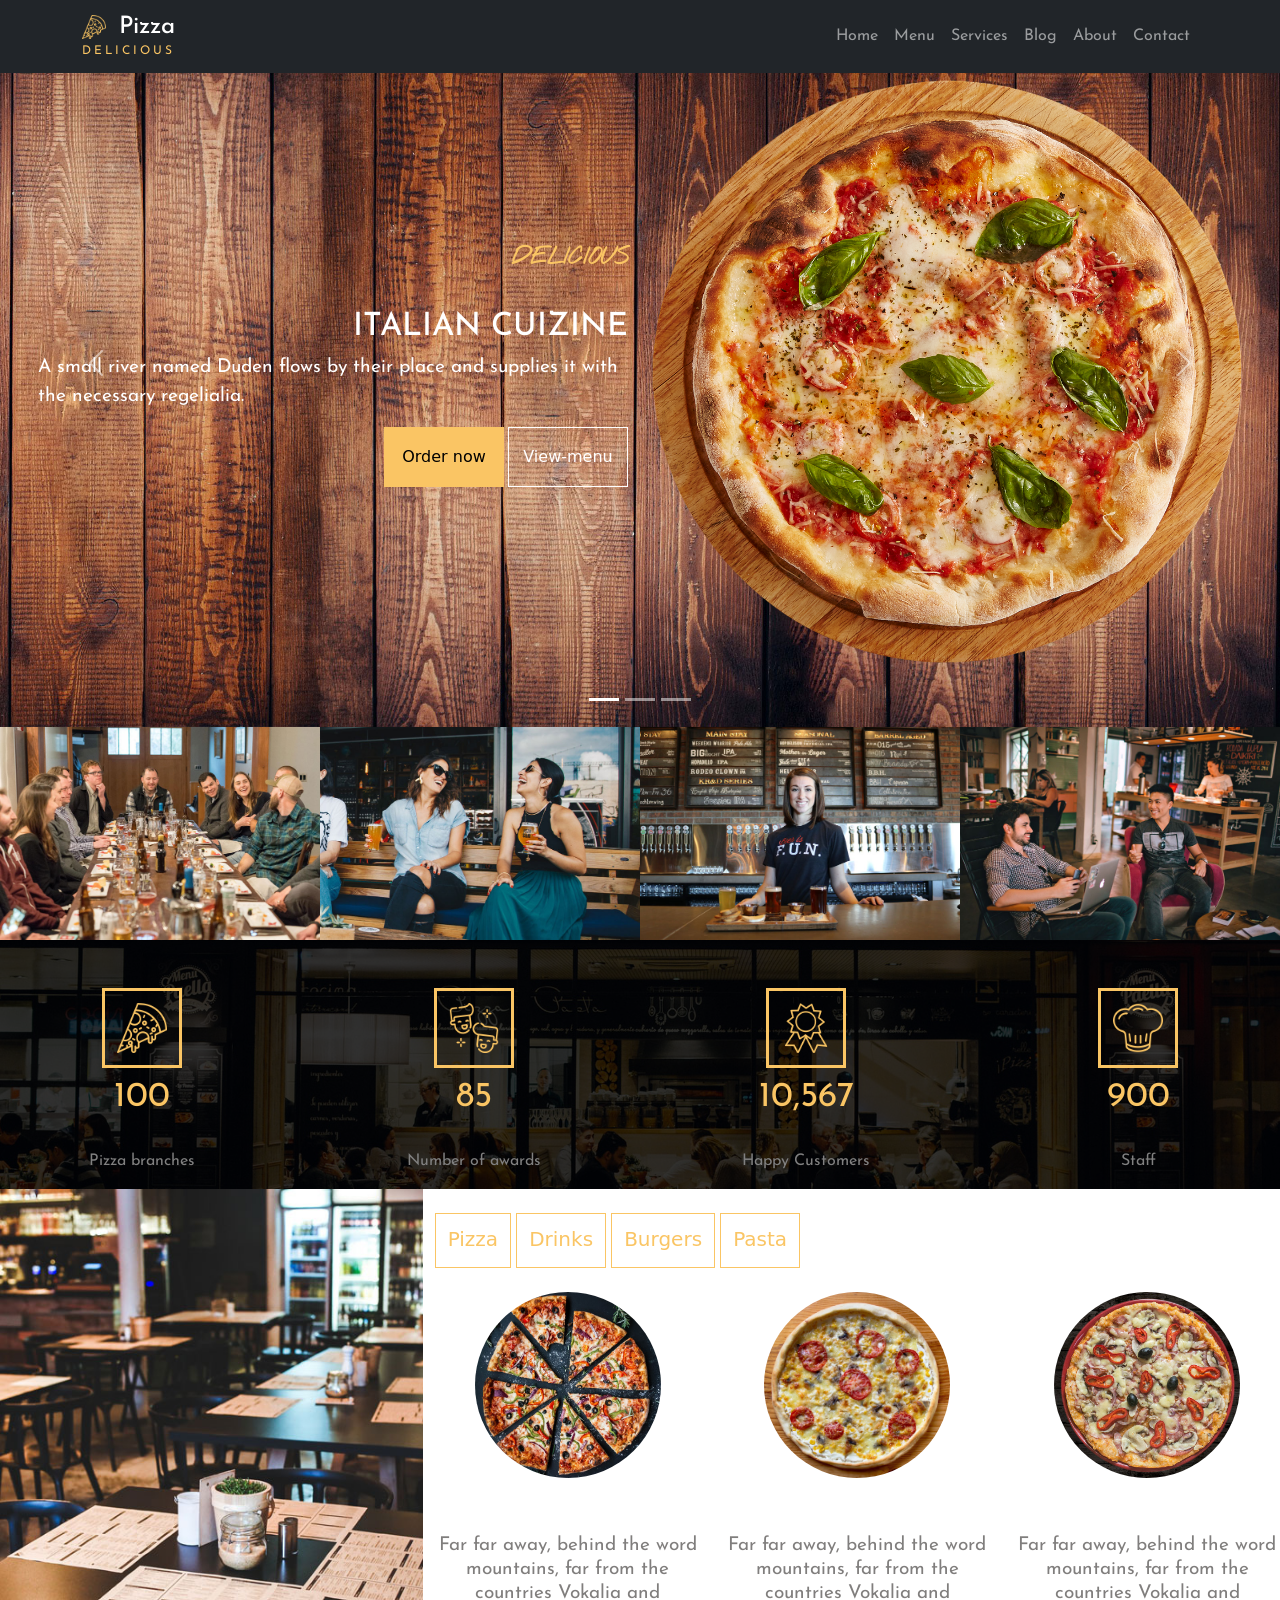
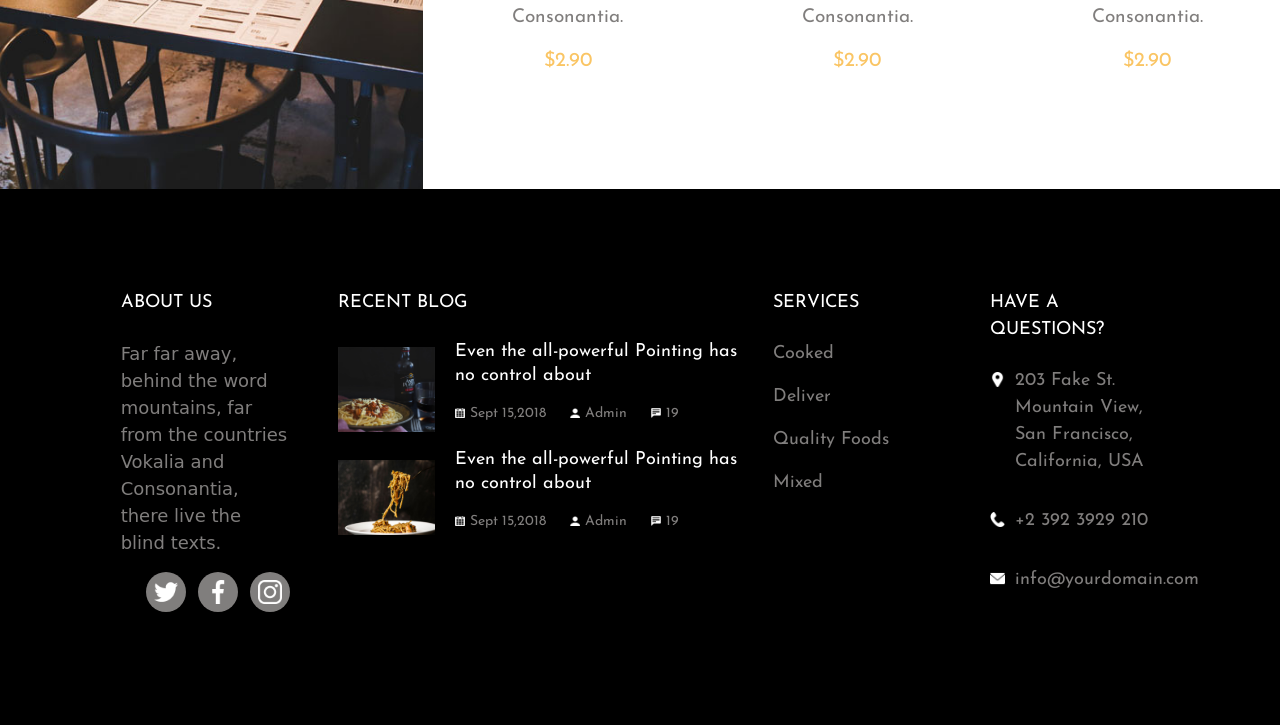
<file: index.html>
<!DOCTYPE html>
<html lang="en">

<head>
  <meta charset="UTF-8">
  <meta http-equiv="X-UA-Compatible" content="IE=edge">
  <meta name="viewport" content="width=device-width, initial-scale=1.0">
  <link href="https://cdn.jsdelivr.net/npm/bootstrap@5.2.2/dist/css/bootstrap.min.css" rel="stylesheet"
    integrity="sha384-Zenh87qX5JnK2Jl0vWa8Ck2rdkQ2Bzep5IDxbcnCeuOxjzrPF/et3URy9Bv1WTRi" crossorigin="anonymous">
  <!-- <link href="https://cdn.jsdelivr.net/npm/bootstrap@5.0.2/dist/css/bootstrap.min.css" rel="stylesheet" integrity="sha384-EVSTQN3/azprG1Anm3QDgpJLIm9Nao0Yz1ztcQTwFspd3yD65VohhpuuCOmLASjC" crossorigin="anonymous"> -->
  <link
    href="https://fonts.googleapis.com/css2?family=Josefin+Sans:wght@400;700&family=Nothing+You+Could+Do&family=Poppins:wght@400;700&display=swap"
    rel="stylesheet">
  <link rel="stylesheet" href="style/main.css">
  <title>Document</title>
</head>

<body>
  <!-- Pizza header -->
  <header>
    <nav class="navbar  fixed-top navbar-expand-lg navbar-dark bg-dark">
      <div class="container">
        <div class="navbar-brand">
          <div class="d-flex justify-content-between align-items-center navbar-container">
            <img width="24px" height="24px" src="./images/pizza1_orange.png" alt="logotype">
            <h2 class="mb-0 brand-title ">Pizza</h2>
          </div>
          <p class="text-uppercase mb-0 brand-subt">delicious</p>
        </div>
        <button class="navbar-toggler" type="button" data-bs-toggle="collapse"                          data-bs-target="#navbarSupportedContent"
        aria-controls="navbarSupportedContent" aria-expanded="false" aria-label="Toggle navigation">
          <span class="navbar-toggler-icon"></span>
        </button>
        <div class="collapse navbar-collapse " id="navbarSupportedContent">
          <ul class="navbar-nav ms-auto mb-2 mb-lg-0">
            <li class="nav-item">
              <a class="nav-link" href="index.html">Home</a>
            </li>
            <li class="nav-item">
              <a class="nav-link" href="menu.html">Menu</a>
            </li>
            <li class="nav-item">
              <a class="nav-link" href="service.html">Services</a>
            </li>
            <li class="nav-item">
              <a class="nav-link" href="blog.html">Blog</a>
            </li>
            <li class="nav-item">
              <a class="nav-link" href="about.html">About</a>
            </li>
            <li class="nav-item">
              <a class="nav-link" href="contact.html">Contact</a>
            </li>
          </ul>
        </div>
    </nav>
  </header>
  <!-- Slider -->
  <section class="slider">
    <div id="carouselExampleIndicators" class="carousel slide" data-bs-ride="true">
      <div class="carousel-indicators">
        <button type="button" data-bs-target="#carouselExampleIndicators" data-bs-slide-to="0" class="active" aria-current="true" aria-label="Slide 1"></button>
        <button type="button" data-bs-target="#carouselExampleIndicators" data-bs-slide-to="1" aria-label="Slide 2"></button>
        <button type="button" data-bs-target="#carouselExampleIndicators" data-bs-slide-to="2" aria-label="Slide 3"></button>
      </div>
      <div class="carousel-inner">
       <div class="item-container">
        <div class="carousel-item active" id="slide1">
          <div class="item-iner">
            <div class="row">
              <div class="col-lg-6 col-md-6 col-sm-6 col-xs-12 d-flex flex-column justify-content-center align-items-center align-items-sm-end row-text">
                <p class="item-p text-uppercase">delicious<p>
                <h2 class="text-uppercase item-title">Italian cuizine</h2>
                <p class="item-subt">A small river named Duden flows by their place and supplies it with the necessary regelialia.</p>
                <div class="d-flex gap-1">
                  <button class="item-btn btn-order" type="submit">Order now</button>
                  <button class="item-btn btn-menu" type="submit">View-menu</button>
                </div>
              </div>
              <div class="mt-3 col-lg-6 col-md-6 col-sm-6 col-xs-12 d-flex justify-content-end align-items-center">
                <img src="./images/bg_1.png" class="img-fluid d-md-80" alt="...">
              </div>
            </div>
          </div>
       </div>
       <div class="carousel-item" id="slide2"> 
        <div class="item-iner">
          <div class="row">
            <div class="col-lg-6 col-md-6 col-sm-6 col-xs-12 d-flex justify-content-end align-items-center">
              <img src="./images/bg_2.png" class="img-fluid d-md-80" alt="...">
            </div>
            <div class="col-lg-6 col-md-6 col-sm-6 col-xs-12 d-flex flex-column justify-content-center align-items-center align-items-sm-start row-text">
              <p class="item-p text-uppercase">Crunchy<p>
              <h2 class="text-uppercase item-title">Italian pizza</h2>
              <p class="item-subt">A small river named Duden flows by their place and supplies it with the necessary regelialia.</p>
              <div class="d-flex gap-1">
                <button class="item-btn btn-order" type="submit">Order now</button>
                <button class="item-btn btn-menu" type="submit">View-menu</button>
              </div>
            </div>
          </div>
        </div>
     </div>
     <div class="carousel-item" id="slide3">
      <div class="item-iner d-flex align-items-center justify-content-center">
        <div class="row">
          <div class="col-lg-12 col-md-12 col-sm-12 col-xs-12 d-flex flex-column justify-content-center align-items-center align-items-sm-center row-text">
            <p class="item-p">Welcome<p>
            <h2 class="text-uppercase item-title">WE COOKED YOUR DESIRED PIZZA RECEPIE</h2>
            <p class="item-subt">A small river named Duden flows by their place and supplies it with the necessary regelialia.</p>
            <div class="d-flex gap-1">
              <button class="item-btn btn-order" type="submit">Order now</button>
              <button class="item-btn btn-menu" type="submit">View-menu</button>
            </div>
          </div>
        </div>
      </div>
   </div>
      </div>
      
      </div>
      <button class="carousel-control-prev" type="button" data-bs-target="#carouselExampleIndicators" data-bs-slide="prev">
        <span class="carousel-control-prev-icon" aria-hidden="true"></span>
        <span class="visually-hidden">Previous</span>
      </button>
      <button class="carousel-control-next" type="button" data-bs-target="#carouselExampleIndicators" data-bs-slide="next">
        <span class="carousel-control-next-icon" aria-hidden="true"></span>
        <span class="visually-hidden">Next</span>
      </button>
    </div>
  </section>
  <section class="awards">
    <div class="container-fluid">
      <div class="row d-flex">
        <div class="col-lg-3 col-md-6 col-sm-12 p-0">
          <img class="img-fluid" src="images/gallery-1.jpg" alt="photos">
        </div>
        <div class="col-lg-3 col-md-6 col-sm-12 p-0"">
          <img class="img-fluid" src="images/gallery-2.jpg" alt="photos">
        </div>
        <div class="col-lg-3 col-md-6 col-sm-12 p-0"">
          <img class="img-fluid" src="images/gallery-3.jpg" alt="photos">
        </div>
        <div class="col-lg-3 col-md-6 col-sm-12 p-0"">
          <img class="img-fluid" src="images/gallery-4.jpg" alt="photos">
        </div>
      </div>
    </div>
    <div class="container-fluid p-0 m-0">
      <div class="row award-row">
        <div class="award-wrap p-0 m-0">
         <div class="col-lg-12 col-md-12 col-sm-12 awards-icons p-0 pt-5">
          
          <div class="row d-flex justify-content-center">
            <div class="col-md-6 col-lg-3 col-sm-12 d-flex flex-column justify-content-center align-items-center award-item">
              <div class="col-icon d-flex justify-content-center align-items-center">
                <img width="50" height="50" class="img-fluid" src="./images/pizza1_orange.png" alt="">
              </div>
              <p class="col-number pt-1">100</p>
              <p class="col-under pt-2">Pizza branches</p>
            </div>
  
            <div class="col-md-6 col-lg-3 col-sm-12 d-flex flex-column justify-content-center align-items-center award-item">
              <div class="col-icon d-flex justify-content-center align-items-center">
                <img width="50" height="50" class="img-fluid" src="./images/laugh_orange.png" alt="">
              </div>
              <p class="col-number pt-1">85</p>
              <p class="col-under pt-2">Number of awards</p>
            </div>
            <div class="col-md-6 col-lg-3 col-sm-12 d-flex flex-column justify-content-center align-items-center award-item">
              <div class="col-icon d-flex justify-content-center align-items-center">
                <img width="50" height="50" class="img-fluid" src="./images/laugh_orange2.png" alt="">
              </div>
              <p class="col-number pt-1">10,567</p>
              <p class="col-under pt-2">Happy Customers</p>
            </div>
            <div class="col-md-6 col-lg-3 col-sm-12 d-flex flex-column justify-content-center align-items-center award-item">
              <div class="col-icon d-flex justify-content-center align-items-center">
                <img width="50" height="50" class="img-fluid" src="./images/chef_orange.png" alt="">
              </div>
              <p class="col-number pt-1">900</p>
              <p class="col-under pt-2">Staff</p>
            </div>
          </div>

        </div>
       </div>
     </div>
    </div>
  </section>
  <section class="mini-menu">
    <div class="container-fluid p-0 m-0">
      <div class="row">
        <div class="menu-img col-sm-12 col-md-4 col-lg-4 p-0 m-0 container-fluid">
        </div>
        <div class="menu-pizza col-sm-12 col-md-8 col-lg-8 pt-4">
            <div class="menu-btns">
              <div class="btn menu-btn mr-3">Pizza</div>
              <div class="btn menu-btn mr-3">Drinks</div>
              <div class="btn menu-btn mr-3">Burgers</div>
              <div class="btn menu-btn mr-3">Pasta</div>
            </div>
            <div class="row  mt-4 d-flex menu-items mr-2">
              <div class="col-lg-4 col-md-4 col-sm-12 menu-item d-flex flex-column align-items-center">
                <div class="item-img d-flex justify-content-center align-items-center mb-1 "><img src="images/pizza-1.jpg" class="img-fluid" alt=""></div>
                <p class="item-title">Itallian Pizza</p>
                <p class="item-sub text-center">Far far away, behind the word mountains, far from the countries Vokalia and Consonantia.</p>
                <div class="item-cost mb-4">$2.90</div>
                <button class="item-to-cart d-flex justify-content-center align-items-center">Add to cart</button>
              </div>
              <div class="col-lg-4 col-md-4 col-sm-12 menu-item d-flex flex-column align-items-center">
                <div class="item-img d-flex justify-content-center align-items-center mb-1 mt-4 mt-md-0 mt-lg-0"><img src="images/pizza-2.jpg" class="img-fluid" alt=""></div>
                <p class="item-title">Itallian Pizza</p>
                <p class="item-sub text-center">Far far away, behind the word mountains, far from the countries Vokalia and Consonantia.</p>
                <div class="item-cost mb-4">$2.90</div>
                <button class="item-to-cart d-flex justify-content-center align-items-center">Add to cart</button>
              </div>
              <div class="col-lg-4 col-md-4 col-sm-12 menu-item d-flex flex-column align-items-center">
                <div class="item-img d-flex justify-content-center align-items-center mb-1 mt-4 mt-md-0 mt-lg-0"><img src="images/pizza-3.jpg" class="img-fluid" alt=""></div>
                <p class="item-title">Itallian Pizza</p>
                <p class="item-sub text-center">Far far away, behind the word mountains, far from the countries Vokalia and Consonantia.</p>
                <div class="item-cost mb-4">$2.90</div>
                <button class="item-to-cart d-flex justify-content-center align-items-center">Add to cart</button>
              </div>
            </div>
        </div>
      </div>
    </div>
  </section>
  <footer class="footer">
    <div class="container-fluid">
      <div class="row g-5">
        <div class="col-lg-1 col-md-0 col-sm-0 col-xs-0"></div>
        <div class="footer_element col-lg-2 col-md-3 col-sm-6 col-xs-12">
          <a class="about-title">About us</a>
          <p class="about-text mt-4">Far far away, behind the word mountains, far from the countries Vokalia and Consonantia, there live the blind texts.</p>
          <div class="about-social d-flex justify-content-between">
            <div class="social-circle"><a class="social-link" href=""><img height="24px" width="24px" src="images/twitter-white.png" alt=""></a></div>
            <div class="social-circle"><a class="social-link" href=""><img height="24px" width="24px" src="images/facebook_white.png" alt=""></a></div>
            <div class="social-circle"><a class="social-link" href=""><img height="24px" width="24px" src="images/instagram_white.png" alt=""></a></div>
          </div>
        </div>
        <div class="col-lg-4 col-md-4 col-sm-6 col-xs-12">
          <a class="about-title">Recent blog</a>
          <div class="about-blog mt-4 d-flex flex-column gap-2">
              <div class="blog-item container row p-0 m-0 flex-nowrap">
                  <img class="col-3 p-0 bitem-img" src="./images/image_1.jpg" alt="Pizza">
                  <div class="col-9 p-0">
                    <div class="bitem-title">Even the all-powerful Pointing has no control about</div>
                    <div class="bitem-under d-flex">
                      <ul class="d-flex justify-content-start gap-4 p-0 bitem-list">
                        <li><img height="10px" width="10px" src="./images/calendar-icon.png" alt="Calendar">Sept 15,2018</li>
                        <li><img height="10px" width="10px" src="./images/human-icon-white.png" alt="Human">Admin</li>
                        <li><img height="10px" width="10px" src="./images/message-icon-white.png" alt="Message">19</li>
                      </ul>
                    </div>
                  </div>
              </div>
              <div class="blog-item container row p-0 m-0 flex-nowrap">
                <img class="col-3 p-0 bitem-img" src="./images/image_2.jpg" alt="Pasta">
                <div class="col-9 p-0">
                  <div class="bitem-title">Even the all-powerful Pointing has no control about</div>
                  <div class="bitem-under d-flex">
                    <ul class="d-flex justify-content-start gap-4 p-0 bitem-list">
                      <li><img height="10px" width="10px" src="./images/calendar-icon.png" alt="Calendar">Sept 15,2018</li>
                      <li><img height="10px" width="10px" src="./images/human-icon-white.png" alt="Human">Admin</li>
                      <li><img height="10px" width="10px" src="./images/message-icon-white.png" alt="Message">19</li>
                    </ul>
                  </div>
                </div>
            </div>
             
          </div>
        </div>
        <div class="footer-services col-lg-2 col-md-2 col-sm-6 col-xs-12">
          <a class="services-title">Services</a>
          <ul class="mt-4 services-list p-0 d-flex flex-column justify-content-between gap-3">
              <li>Cooked</li>
              <li>Deliver</li>
              <li>Quality Foods</li>
              <li>Mixed</li>
          </ul>
      </div>
      <div class="footer-questions col-lg-2 col-md-3 col-sm-6 col-xs-12">
        <div class="que-title mb-4">HAVE A QUESTIONS?</div>
        <ul class="que-list p-0 d-flex flex-column justify-content-between gap-3">
            <li><img src="./images/location-pin_white.png" alt="location">
                <p>203 Fake St. Mountain View, San Francisco, California, USA</p>
            </li>
            <li><img src="./images/phone_white.png" alt="phone">
                <p>+2 392 3929 210</p>
            </li>
            <li><img src="./images/envelope_white.png" alt="envelope">
                <p>info@yourdomain.com</p>
            </li>
        </ul>
    </div>
    <div class="col-lg-1 col-md-0 col-sm-0 col-xs-0"></div>
    </div>
    </div>
    
  </footer>
  
  <script src="https://cdn.jsdelivr.net/npm/bootstrap@5.0.2/dist/js/bootstrap.bundle.min.js"
  integrity="sha384-MrcW6ZMFYlzcLA8Nl+NtUVF0sA7MsXsP1UyJoMp4YLEuNSfAP+JcXn/tWtIaxVXM" crossorigin="anonymous">
</script>
</body>

</html>
</file>
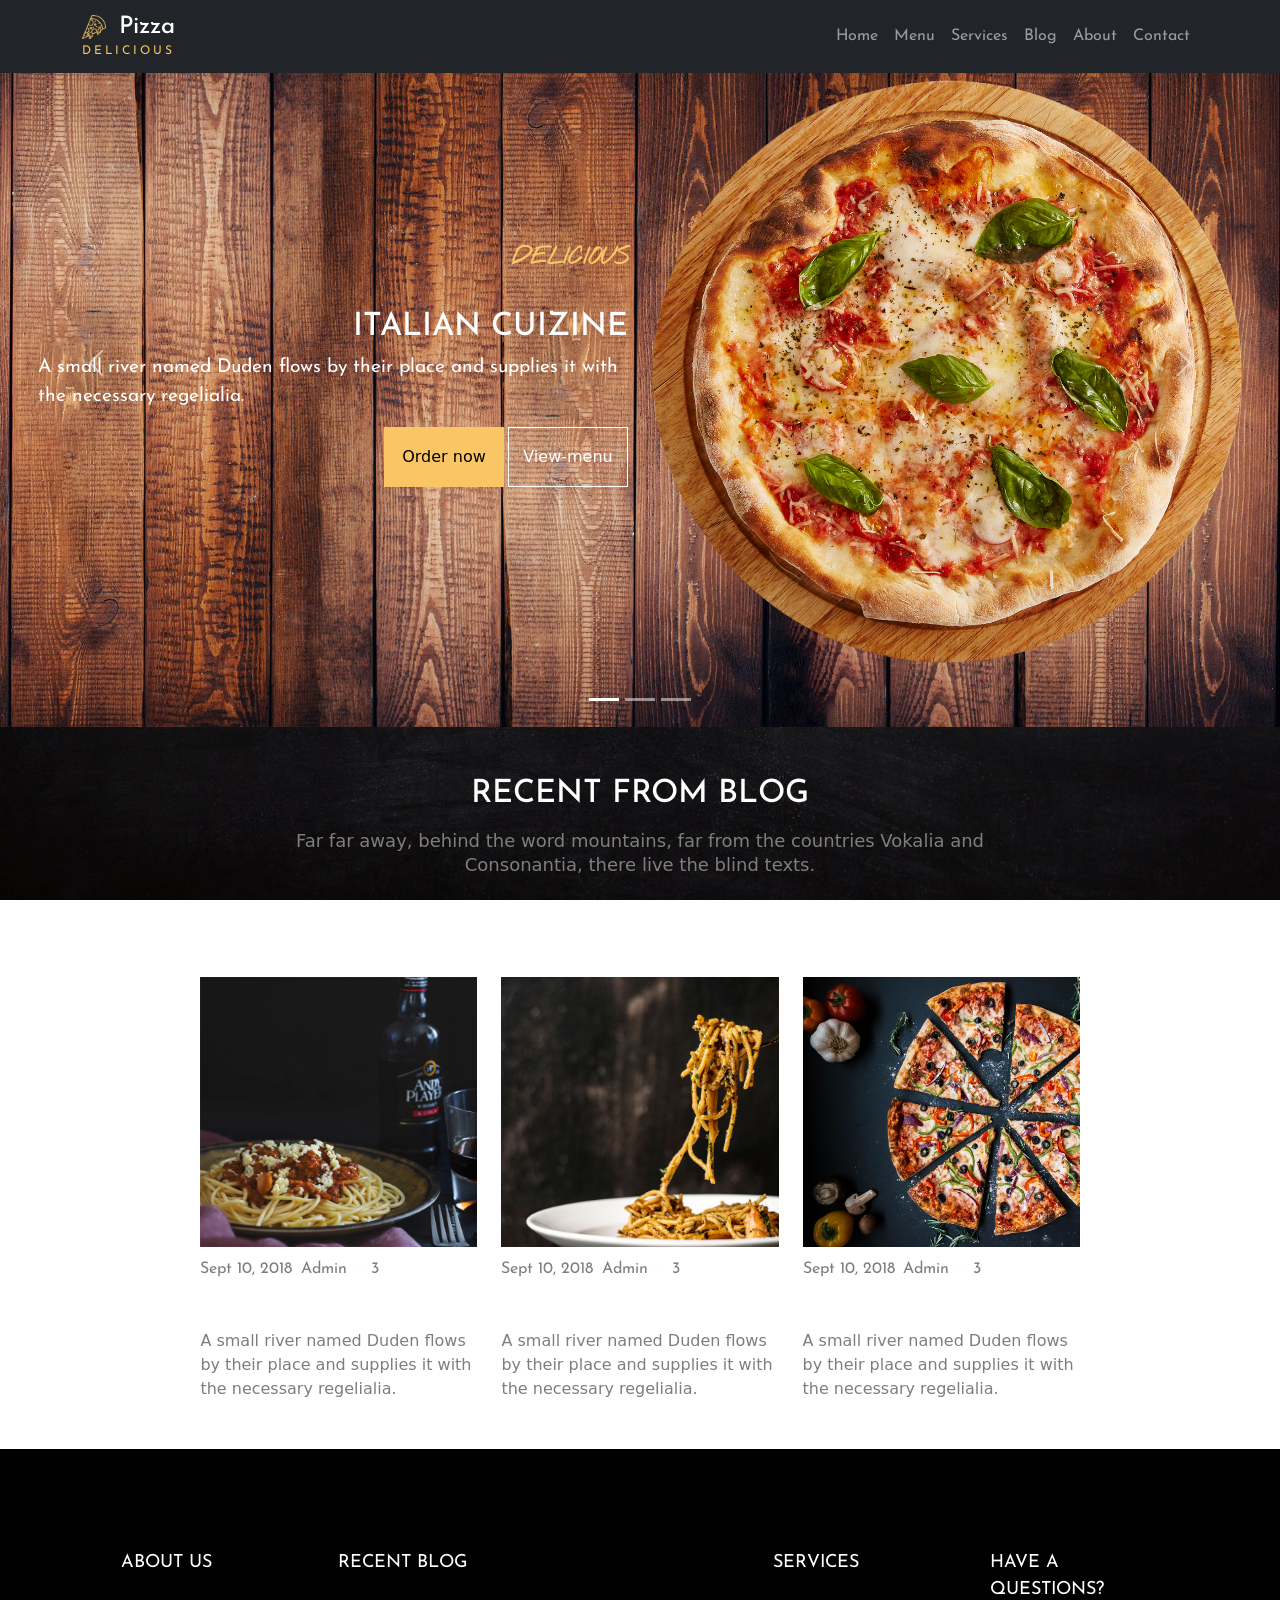
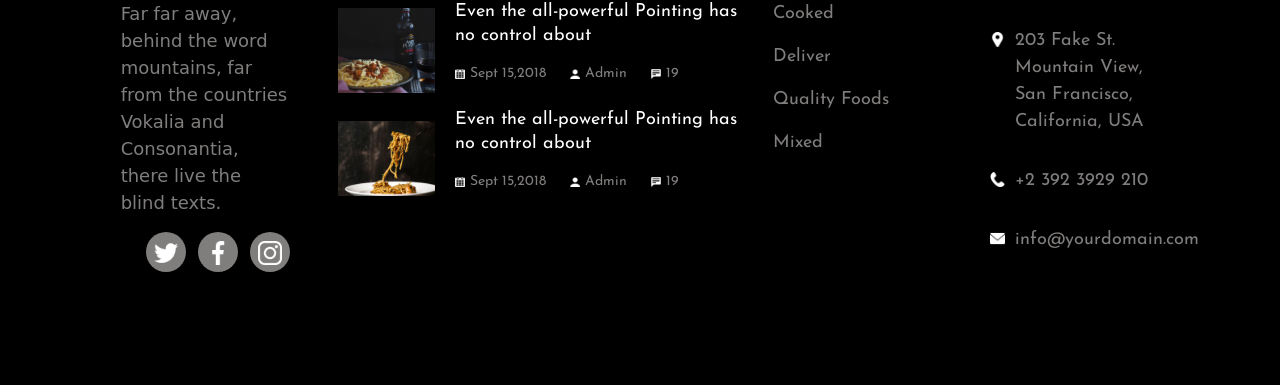
<file: blog.html>
<!DOCTYPE html>
<html lang="en">

<head>
  <meta charset="UTF-8">
  <meta http-equiv="X-UA-Compatible" content="IE=edge">
  <meta name="viewport" content="width=device-width, initial-scale=1.0">
  <link href="https://cdn.jsdelivr.net/npm/bootstrap@5.2.2/dist/css/bootstrap.min.css" rel="stylesheet"
    integrity="sha384-Zenh87qX5JnK2Jl0vWa8Ck2rdkQ2Bzep5IDxbcnCeuOxjzrPF/et3URy9Bv1WTRi" crossorigin="anonymous">
  <!-- <link href="https://cdn.jsdelivr.net/npm/bootstrap@5.0.2/dist/css/bootstrap.min.css" rel="stylesheet" integrity="sha384-EVSTQN3/azprG1Anm3QDgpJLIm9Nao0Yz1ztcQTwFspd3yD65VohhpuuCOmLASjC" crossorigin="anonymous"> -->
  <link
    href="https://fonts.googleapis.com/css2?family=Josefin+Sans:wght@400;700&family=Nothing+You+Could+Do&family=Poppins:wght@400;700&display=swap"
    rel="stylesheet">
  <link rel="stylesheet" href="style/main.css">
  <title>Document</title>
</head>

<body>
  <!-- Pizza header -->
  <header>
    <nav class="navbar  fixed-top navbar-expand-lg navbar-dark bg-dark">
      <div class="container">
        <div class="navbar-brand">
          <div class="d-flex justify-content-between align-items-center navbar-container">
            <img width="24px" height="24px" src="./images/pizza1_orange.png" alt="logotype">
            <h2 class="mb-0 brand-title ">Pizza</h2>
          </div>
          <p class="text-uppercase mb-0 brand-subt">delicious</p>
        </div>
        <button class="navbar-toggler" type="button" data-bs-toggle="collapse"                          data-bs-target="#navbarSupportedContent"
        aria-controls="navbarSupportedContent" aria-expanded="false" aria-label="Toggle navigation">
          <span class="navbar-toggler-icon"></span>
        </button>
        <div class="collapse navbar-collapse " id="navbarSupportedContent">
          <ul class="navbar-nav ms-auto mb-2 mb-lg-0">
            <li class="nav-item">
              <a class="nav-link" href="index.html">Home</a>
            </li>
            <li class="nav-item">
              <a class="nav-link" href="menu.html">Menu</a>
            </li>
            <li class="nav-item">
              <a class="nav-link" href="service.html">Services</a>
            </li>
            <li class="nav-item">
              <a class="nav-link" href="blog.html">Blog</a>
            </li>
            <li class="nav-item">
              <a class="nav-link" href="about.html">About</a>
            </li>
            <li class="nav-item">
              <a class="nav-link" href="contact.html">Contact</a>
            </li>
          </ul>
        </div>
    </nav>
  </header>
  <!-- Slider -->
  <section class="slider">
    <div id="carouselExampleIndicators" class="carousel slide" data-bs-ride="true">
      <div class="carousel-indicators">
        <button type="button" data-bs-target="#carouselExampleIndicators" data-bs-slide-to="0" class="active" aria-current="true" aria-label="Slide 1"></button>
        <button type="button" data-bs-target="#carouselExampleIndicators" data-bs-slide-to="1" aria-label="Slide 2"></button>
        <button type="button" data-bs-target="#carouselExampleIndicators" data-bs-slide-to="2" aria-label="Slide 3"></button>
      </div>
      <div class="carousel-inner">
       <div class="item-container">
        <div class="carousel-item active" id="slide1">
          <div class="item-iner">
            <div class="row">
              <div class="col-lg-6 col-md-6 col-sm-6 col-xs-12 d-flex flex-column justify-content-center align-items-center align-items-sm-end row-text">
                <p class="item-p text-uppercase">delicious<p>
                <h2 class="text-uppercase item-title">Italian cuizine</h2>
                <p class="item-subt">A small river named Duden flows by their place and supplies it with the necessary regelialia.</p>
                <div class="d-flex gap-1">
                  <button class="item-btn btn-order" type="submit">Order now</button>
                  <button class="item-btn btn-menu" type="submit">View-menu</button>
                </div>
              </div>
              <div class="mt-3 col-lg-6 col-md-6 col-sm-6 col-xs-12 d-flex justify-content-end align-items-center">
                <img src="./images/bg_1.png" class="img-fluid d-md-80" alt="...">
              </div>
            </div>
          </div>
       </div>
       <div class="carousel-item" id="slide2"> 
        <div class="item-iner">
          <div class="row">
            <div class="col-lg-6 col-md-6 col-sm-6 col-xs-12 d-flex justify-content-end align-items-center">
              <img src="./images/bg_2.png" class="img-fluid d-md-80" alt="...">
            </div>
            <div class="col-lg-6 col-md-6 col-sm-6 col-xs-12 d-flex flex-column justify-content-center align-items-center align-items-sm-start row-text">
              <p class="item-p text-uppercase">Crunchy<p>
              <h2 class="text-uppercase item-title">Italian pizza</h2>
              <p class="item-subt">A small river named Duden flows by their place and supplies it with the necessary regelialia.</p>
              <div class="d-flex gap-1">
                <button class="item-btn btn-order" type="submit">Order now</button>
                <button class="item-btn btn-menu" type="submit">View-menu</button>
              </div>
            </div>
          </div>
        </div>
     </div>
     <div class="carousel-item" id="slide3">
      <div class="item-iner d-flex align-items-center justify-content-center">
        <div class="row">
          <div class="col-lg-12 col-md-12 col-sm-12 col-xs-12 d-flex flex-column justify-content-center align-items-center align-items-sm-center row-text">
            <p class="item-p">Welcome<p>
            <h2 class="text-uppercase item-title">WE COOKED YOUR DESIRED PIZZA RECEPIE</h2>
            <p class="item-subt">A small river named Duden flows by their place and supplies it with the necessary regelialia.</p>
            <div class="d-flex gap-1">
              <button class="item-btn btn-order" type="submit">Order now</button>
              <button class="item-btn btn-menu" type="submit">View-menu</button>
            </div>
          </div>
        </div>
      </div>
   </div>
      </div>
      
      </div>
      <button class="carousel-control-prev" type="button" data-bs-target="#carouselExampleIndicators" data-bs-slide="prev">
        <span class="carousel-control-prev-icon" aria-hidden="true"></span>
        <span class="visually-hidden">Previous</span>
      </button>
      <button class="carousel-control-next" type="button" data-bs-target="#carouselExampleIndicators" data-bs-slide="next">
        <span class="carousel-control-next-icon" aria-hidden="true"></span>
        <span class="visually-hidden">Next</span>
      </button>
    </div>

  <section class="blog mt-5 mb-5">
    <div class="container-fluid">
        <h3 class="blog-title mb-3">RECENT FROM BLOG</h3>
        <p class="blog-p">Far far away, behind the word mountains, far from the countries Vokalia and <br> Consonantia, there live the blind texts.</p>
        <div class="row blog-row">
          <div class="col-lg-4 col-md-4 col-sm-12 d-flex flex-column blog-item justify-content-start">
            <div class="item-image"></div>
            <div class="item-underimg d-flex">
              <p>Sept 10, 2018</p>
              <p>Admin</p>
              <p>3</p>
            </div>
            <h4 class="itemblog-title">The Delicious Pizza</h4>
            <div class="item-par">A small river named Duden flows by their place and supplies it with the necessary regelialia.</div>
          </div>
          <div class="col-lg-4 col-md-4 col-sm-12 d-flex flex-column blog-item justify-content-start">
            <div class="item-image mt-4 mt-md-0 mt-lg-0"></div>
            <div class="item-underimg d-flex">
              <p>Sept 10, 2018</p>
              <p>Admin</p>
              <p>3</p>
            </div>
            <h4 class="itemblog-title">The Delicious Pizza</h4>
            <div class="item-par ">A small river named Duden flows by their place and supplies it with the necessary regelialia.</div>
          </div>
          <div class="col-lg-4 col-md-4 col-sm-12 d-flex flex-column blog-item justify-content-start">
            <div class="item-image mt-4 mt-md-0 mt-lg-0"></div>
            <div class="item-underimg d-flex">
              <p>Sept 10, 2018</p>
              <p>Admin</p>
              <p>3</p>
            </div>
            <h4 class="itemblog-title">The Delicious Pizza</h4>
            <div class="item-par">A small river named Duden flows by their place and supplies it with the necessary regelialia.</div>
          </div>
        </div>
    </div>
  </section>  
 
  <footer class="footer">
    <div class="container-fluid">
      <div class="row g-5">
        <div class="col-lg-1 col-md-0 col-sm-0 col-xs-0"></div>
        <div class="footer_element col-lg-2 col-md-3 col-sm-6 col-xs-12">
          <a class="about-title">About us</a>
          <p class="about-text mt-4">Far far away, behind the word mountains, far from the countries Vokalia and Consonantia, there live the blind texts.</p>
          <div class="about-social d-flex justify-content-between">
            <div class="social-circle"><a class="social-link" href=""><img height="24px" width="24px" src="images/twitter-white.png" alt=""></a></div>
            <div class="social-circle"><a class="social-link" href=""><img height="24px" width="24px" src="images/facebook_white.png" alt=""></a></div>
            <div class="social-circle"><a class="social-link" href=""><img height="24px" width="24px" src="images/instagram_white.png" alt=""></a></div>
          </div>
        </div>
        <div class="col-lg-4 col-md-4 col-sm-6 col-xs-12">
          <a class="about-title">Recent blog</a>
          <div class="about-blog mt-4 d-flex flex-column gap-2">
              <div class="blog-item container row p-0 m-0 flex-nowrap">
                  <img class="col-3 p-0 bitem-img" src="./images/image_1.jpg" alt="Pizza">
                  <div class="col-9 p-0">
                    <div class="bitem-title">Even the all-powerful Pointing has no control about</div>
                    <div class="bitem-under d-flex">
                      <ul class="d-flex justify-content-start gap-4 p-0 bitem-list">
                        <li><img height="10px" width="10px" src="./images/calendar-icon.png" alt="Calendar">Sept 15,2018</li>
                        <li><img height="10px" width="10px" src="./images/human-icon-white.png" alt="Human">Admin</li>
                        <li><img height="10px" width="10px" src="./images/message-icon-white.png" alt="Message">19</li>
                      </ul>
                    </div>
                  </div>
              </div>
              <div class="blog-item container row p-0 m-0 flex-nowrap">
                <img class="col-3 p-0 bitem-img" src="./images/image_2.jpg" alt="Pasta">
                <div class="col-9 p-0">
                  <div class="bitem-title">Even the all-powerful Pointing has no control about</div>
                  <div class="bitem-under d-flex">
                    <ul class="d-flex justify-content-start gap-4 p-0 bitem-list">
                      <li><img height="10px" width="10px" src="./images/calendar-icon.png" alt="Calendar">Sept 15,2018</li>
                      <li><img height="10px" width="10px" src="./images/human-icon-white.png" alt="Human">Admin</li>
                      <li><img height="10px" width="10px" src="./images/message-icon-white.png" alt="Message">19</li>
                    </ul>
                  </div>
                </div>
            </div>
             
          </div>
        </div>
        <div class="footer-services col-lg-2 col-md-2 col-sm-6 col-xs-12">
          <a class="services-title">Services</a>
          <ul class="mt-4 services-list p-0 d-flex flex-column justify-content-between gap-3">
              <li>Cooked</li>
              <li>Deliver</li>
              <li>Quality Foods</li>
              <li>Mixed</li>
          </ul>
      </div>
      <div class="footer-questions col-lg-2 col-md-3 col-sm-6 col-xs-12">
        <div class="que-title mb-4">HAVE A QUESTIONS?</div>
        <ul class="que-list p-0 d-flex flex-column justify-content-between gap-3">
            <li><img src="./images/location-pin_white.png" alt="location">
                <p>203 Fake St. Mountain View, San Francisco, California, USA</p>
            </li>
            <li><img src="./images/phone_white.png" alt="phone">
                <p>+2 392 3929 210</p>
            </li>
            <li><img src="./images/envelope_white.png" alt="envelope">
                <p>info@yourdomain.com</p>
            </li>
        </ul>
    </div>
    <div class="col-lg-1 col-md-0 col-sm-0 col-xs-0"></div>
    </div>
    </div>
    
  </footer>
  
  <script src="https://cdn.jsdelivr.net/npm/bootstrap@5.0.2/dist/js/bootstrap.bundle.min.js"
  integrity="sha384-MrcW6ZMFYlzcLA8Nl+NtUVF0sA7MsXsP1UyJoMp4YLEuNSfAP+JcXn/tWtIaxVXM" crossorigin="anonymous">
</script>
</body>

</html>
</file>
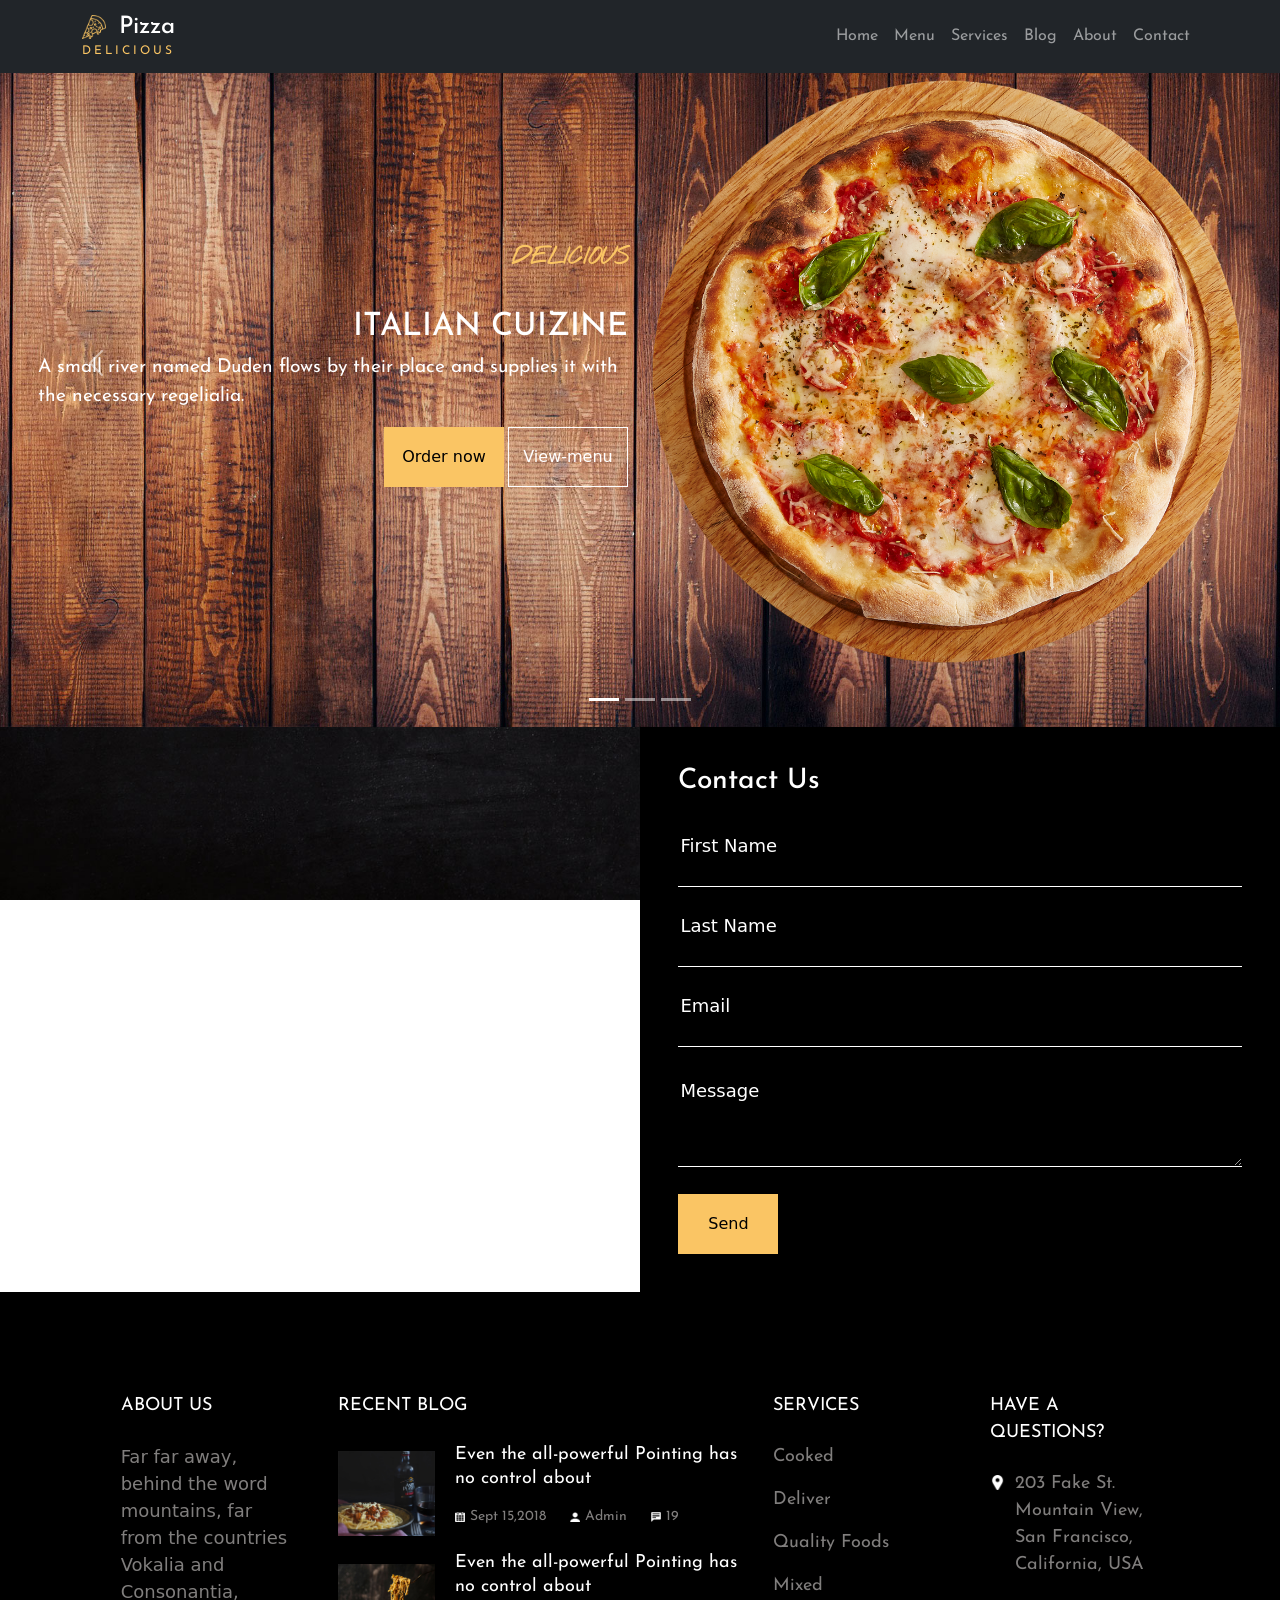
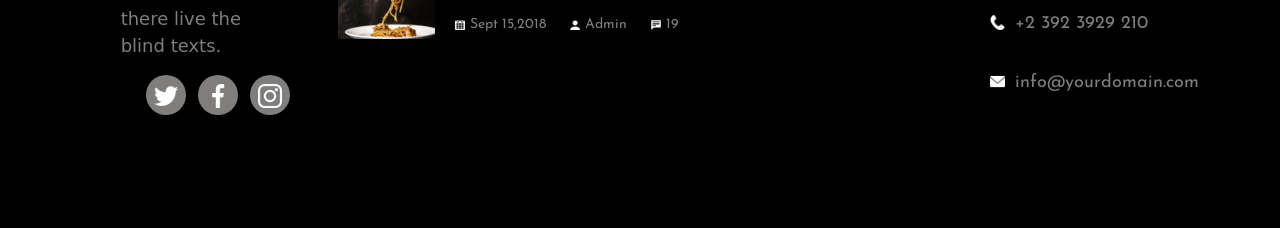
<file: contact.html>
<!DOCTYPE html>
<html lang="en">

<head>
  <meta charset="UTF-8">
  <meta http-equiv="X-UA-Compatible" content="IE=edge">
  <meta name="viewport" content="width=device-width, initial-scale=1.0">
  <link href="https://cdn.jsdelivr.net/npm/bootstrap@5.2.2/dist/css/bootstrap.min.css" rel="stylesheet"
    integrity="sha384-Zenh87qX5JnK2Jl0vWa8Ck2rdkQ2Bzep5IDxbcnCeuOxjzrPF/et3URy9Bv1WTRi" crossorigin="anonymous">
  <!-- <link href="https://cdn.jsdelivr.net/npm/bootstrap@5.0.2/dist/css/bootstrap.min.css" rel="stylesheet" integrity="sha384-EVSTQN3/azprG1Anm3QDgpJLIm9Nao0Yz1ztcQTwFspd3yD65VohhpuuCOmLASjC" crossorigin="anonymous"> -->
  <link
    href="https://fonts.googleapis.com/css2?family=Josefin+Sans:wght@400;700&family=Nothing+You+Could+Do&family=Poppins:wght@400;700&display=swap"
    rel="stylesheet">
  <link rel="stylesheet" href="style/main.css">
  <title>Document</title>
</head>

<body>
  <!-- Pizza header -->
  <header>
    <nav class="navbar  fixed-top navbar-expand-lg navbar-dark bg-dark">
      <div class="container">
        <div class="navbar-brand">
          <div class="d-flex justify-content-between align-items-center navbar-container">
            <img width="24px" height="24px" src="./images/pizza1_orange.png" alt="logotype">
            <h2 class="mb-0 brand-title ">Pizza</h2>
          </div>
          <p class="text-uppercase mb-0 brand-subt">delicious</p>
        </div>
        <button class="navbar-toggler" type="button" data-bs-toggle="collapse"                          data-bs-target="#navbarSupportedContent"
        aria-controls="navbarSupportedContent" aria-expanded="false" aria-label="Toggle navigation">
          <span class="navbar-toggler-icon"></span>
        </button>
        <div class="collapse navbar-collapse " id="navbarSupportedContent">
          <ul class="navbar-nav ms-auto mb-2 mb-lg-0">
            <li class="nav-item">
              <a class="nav-link" href="index.html">Home</a>
            </li>
            <li class="nav-item">
              <a class="nav-link" href="menu.html">Menu</a>
            </li>
            <li class="nav-item">
              <a class="nav-link" href="service.html">Services</a>
            </li>
            <li class="nav-item">
              <a class="nav-link" href="blog.html">Blog</a>
            </li>
            <li class="nav-item">
              <a class="nav-link" href="about.html">About</a>
            </li>
            <li class="nav-item">
              <a class="nav-link" href="contact.html">Contact</a>
            </li>
          </ul>
        </div>
    </nav>
  </header>
  <!-- Slider -->
  <section class="slider">
    <div id="carouselExampleIndicators" class="carousel slide" data-bs-ride="true">
      <div class="carousel-indicators">
        <button type="button" data-bs-target="#carouselExampleIndicators" data-bs-slide-to="0" class="active" aria-current="true" aria-label="Slide 1"></button>
        <button type="button" data-bs-target="#carouselExampleIndicators" data-bs-slide-to="1" aria-label="Slide 2"></button>
        <button type="button" data-bs-target="#carouselExampleIndicators" data-bs-slide-to="2" aria-label="Slide 3"></button>
      </div>
      <div class="carousel-inner">
       <div class="item-container">
        <div class="carousel-item active" id="slide1">
          <div class="item-iner">
            <div class="row">
              <div class="col-lg-6 col-md-6 col-sm-6 col-xs-12 d-flex flex-column justify-content-center align-items-center align-items-sm-end row-text">
                <p class="item-p text-uppercase">delicious<p>
                <h2 class="text-uppercase item-title">Italian cuizine</h2>
                <p class="item-subt">A small river named Duden flows by their place and supplies it with the necessary regelialia.</p>
                <div class="d-flex gap-1">
                  <button class="item-btn btn-order" type="submit">Order now</button>
                  <button class="item-btn btn-menu" type="submit">View-menu</button>
                </div>
              </div>
              <div class="mt-3 col-lg-6 col-md-6 col-sm-6 col-xs-12 d-flex justify-content-end align-items-center">
                <img src="./images/bg_1.png" class="img-fluid d-md-80" alt="...">
              </div>
            </div>
          </div>
       </div>
       <div class="carousel-item" id="slide2"> 
        <div class="item-iner">
          <div class="row">
            <div class="col-lg-6 col-md-6 col-sm-6 col-xs-12 d-flex justify-content-end align-items-center">
              <img src="./images/bg_2.png" class="img-fluid d-md-80" alt="...">
            </div>
            <div class="col-lg-6 col-md-6 col-sm-6 col-xs-12 d-flex flex-column justify-content-center align-items-center align-items-sm-start row-text">
              <p class="item-p text-uppercase">Crunchy<p>
              <h2 class="text-uppercase item-title">Italian pizza</h2>
              <p class="item-subt">A small river named Duden flows by their place and supplies it with the necessary regelialia.</p>
              <div class="d-flex gap-1">
                <button class="item-btn btn-order" type="submit">Order now</button>
                <button class="item-btn btn-menu" type="submit">View-menu</button>
              </div>
            </div>
          </div>
        </div>
     </div>
     <div class="carousel-item" id="slide3">
      <div class="item-iner d-flex align-items-center justify-content-center">
        <div class="row">
          <div class="col-lg-12 col-md-12 col-sm-12 col-xs-12 d-flex flex-column justify-content-center align-items-center align-items-sm-center row-text">
            <p class="item-p">Welcome<p>
            <h2 class="text-uppercase item-title">WE COOKED YOUR DESIRED PIZZA RECEPIE</h2>
            <p class="item-subt">A small river named Duden flows by their place and supplies it with the necessary regelialia.</p>
            <div class="d-flex gap-1">
              <button class="item-btn btn-order" type="submit">Order now</button>
              <button class="item-btn btn-menu" type="submit">View-menu</button>
            </div>
          </div>
        </div>
      </div>
   </div>
      </div>
      
      </div>
      <button class="carousel-control-prev" type="button" data-bs-target="#carouselExampleIndicators" data-bs-slide="prev">
        <span class="carousel-control-prev-icon" aria-hidden="true"></span>
        <span class="visually-hidden">Previous</span>
      </button>
      <button class="carousel-control-next" type="button" data-bs-target="#carouselExampleIndicators" data-bs-slide="next">
        <span class="carousel-control-next-icon" aria-hidden="true"></span>
        <span class="visually-hidden">Next</span>
      </button>
    </div>

  <section class="contact">
    <div class="container-fluid">
        <div class="row contact-row">
            <iframe src="https://www.google.com/maps/embed?pb=!1m14!1m8!1m3!1d10306.7390941424!2d24.0102273!3d49.7731863!3m2!1i1024!2i768!4f13.1!3m3!1m2!1s0x473ae6263cb5e823%3A0x1543fd8a5174960f!2z0JTQsCDQktGW0L3Rh9GW!5e0!3m2!1suk!2sua!4v1678128136970!5m2!1suk!2sua" width="100%" height="550" style="border:0;" allowfullscreen="" loading="lazy" referrerpolicy="no-referrer-when-downgrade" class="col-lg-6 col-sm-12 p-0 m-0"></iframe>
            <div class="col-lg-6 col-sm-12 contact-form">
                <h2 class="form-title">Contact Us</h2>
                <form name="con-form">
                    <div class="form-group">
                        <input id="fname" type="text" name="firstName" placeholder="First Name" required>
                    </div>
                    <div class="form-group">
                        <input id="lname" type="text" name="lastName" placeholder="Last Name" required>
                    </div>
                    <div class="form-group">
                      <input id="email" type="email" name="email" placeholder="Email" required>
                    </div>
                    <div class="form-group">
                        <textarea id="textarea" name="message" id="message" rows="3" placeholder="Message" required></textarea>
                    </div>
                    <button type="submit">Send</button>
                </form>
            </div>
        </div>
    </div>
  </section>
  <script src="form_validator.js"></script>

  <footer class="footer">
    <div class="container-fluid">
      <div class="row g-5">
        <div class="col-lg-1 col-md-0 col-sm-0 col-xs-0"></div>
        <div class="footer_element col-lg-2 col-md-3 col-sm-6 col-xs-12">
          <a class="about-title">About us</a>
          <p class="about-text mt-4">Far far away, behind the word mountains, far from the countries Vokalia and Consonantia, there live the blind texts.</p>
          <div class="about-social d-flex justify-content-between">
            <div class="social-circle"><a class="social-link" href=""><img height="24px" width="24px" src="images/twitter-white.png" alt=""></a></div>
            <div class="social-circle"><a class="social-link" href=""><img height="24px" width="24px" src="images/facebook_white.png" alt=""></a></div>
            <div class="social-circle"><a class="social-link" href=""><img height="24px" width="24px" src="images/instagram_white.png" alt=""></a></div>
          </div>
        </div>
        <div class="col-lg-4 col-md-4 col-sm-6 col-xs-12">
          <a class="about-title">Recent blog</a>
          <div class="about-blog mt-4 d-flex flex-column gap-2">
              <div class="blog-item container row p-0 m-0 flex-nowrap">
                  <img class="col-3 p-0 bitem-img" src="./images/image_1.jpg" alt="Pizza">
                  <div class="col-9 p-0">
                    <div class="bitem-title">Even the all-powerful Pointing has no control about</div>
                    <div class="bitem-under d-flex">
                      <ul class="d-flex justify-content-start gap-4 p-0 bitem-list">
                        <li><img height="10px" width="10px" src="./images/calendar-icon.png" alt="Calendar">Sept 15,2018</li>
                        <li><img height="10px" width="10px" src="./images/human-icon-white.png" alt="Human">Admin</li>
                        <li><img height="10px" width="10px" src="./images/message-icon-white.png" alt="Message">19</li>
                      </ul>
                    </div>
                  </div>
              </div>
              <div class="blog-item container row p-0 m-0 flex-nowrap">
                <img class="col-3 p-0 bitem-img" src="./images/image_2.jpg" alt="Pasta">
                <div class="col-9 p-0">
                  <div class="bitem-title">Even the all-powerful Pointing has no control about</div>
                  <div class="bitem-under d-flex">
                    <ul class="d-flex justify-content-start gap-4 p-0 bitem-list">
                      <li><img height="10px" width="10px" src="./images/calendar-icon.png" alt="Calendar">Sept 15,2018</li>
                      <li><img height="10px" width="10px" src="./images/human-icon-white.png" alt="Human">Admin</li>
                      <li><img height="10px" width="10px" src="./images/message-icon-white.png" alt="Message">19</li>
                    </ul>
                  </div>
                </div>
            </div>
             
          </div>
        </div>
        <div class="footer-services col-lg-2 col-md-2 col-sm-6 col-xs-12">
          <a class="services-title">Services</a>
          <ul class="mt-4 services-list p-0 d-flex flex-column justify-content-between gap-3">
              <li>Cooked</li>
              <li>Deliver</li>
              <li>Quality Foods</li>
              <li>Mixed</li>
          </ul>
      </div>
      <div class="footer-questions col-lg-2 col-md-3 col-sm-6 col-xs-12">
        <div class="que-title mb-4">HAVE A QUESTIONS?</div>
        <ul class="que-list p-0 d-flex flex-column justify-content-between gap-3">
            <li><img src="./images/location-pin_white.png" alt="location">
                <p>203 Fake St. Mountain View, San Francisco, California, USA</p>
            </li>
            <li><img src="./images/phone_white.png" alt="phone">
                <p>+2 392 3929 210</p>
            </li>
            <li><img src="./images/envelope_white.png" alt="envelope">
                <p>info@yourdomain.com</p>
            </li>
        </ul>
    </div>
    <div class="col-lg-1 col-md-0 col-sm-0 col-xs-0"></div>
    </div>
    </div>
    
  </footer>
  
  <script src="https://cdn.jsdelivr.net/npm/bootstrap@5.0.2/dist/js/bootstrap.bundle.min.js"
  integrity="sha384-MrcW6ZMFYlzcLA8Nl+NtUVF0sA7MsXsP1UyJoMp4YLEuNSfAP+JcXn/tWtIaxVXM" crossorigin="anonymous">
</script>
</body>

</html>
</file>
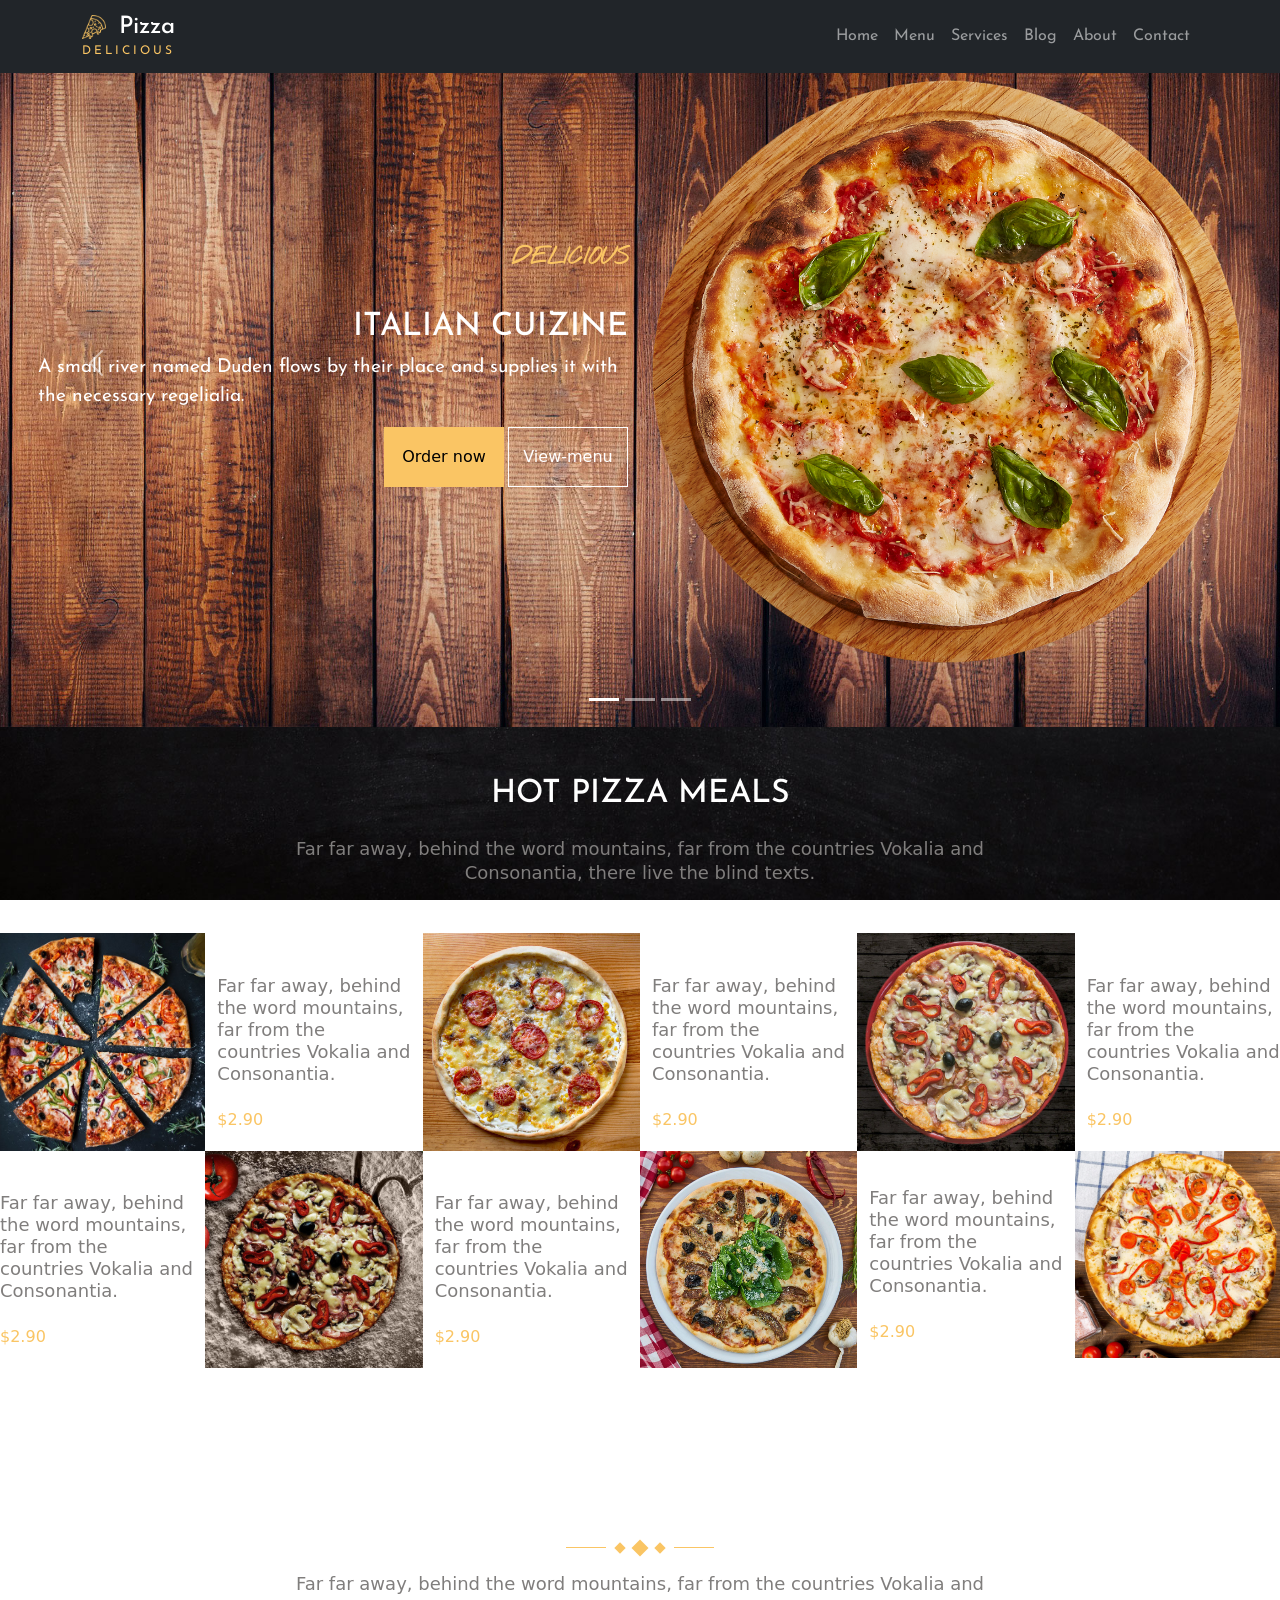
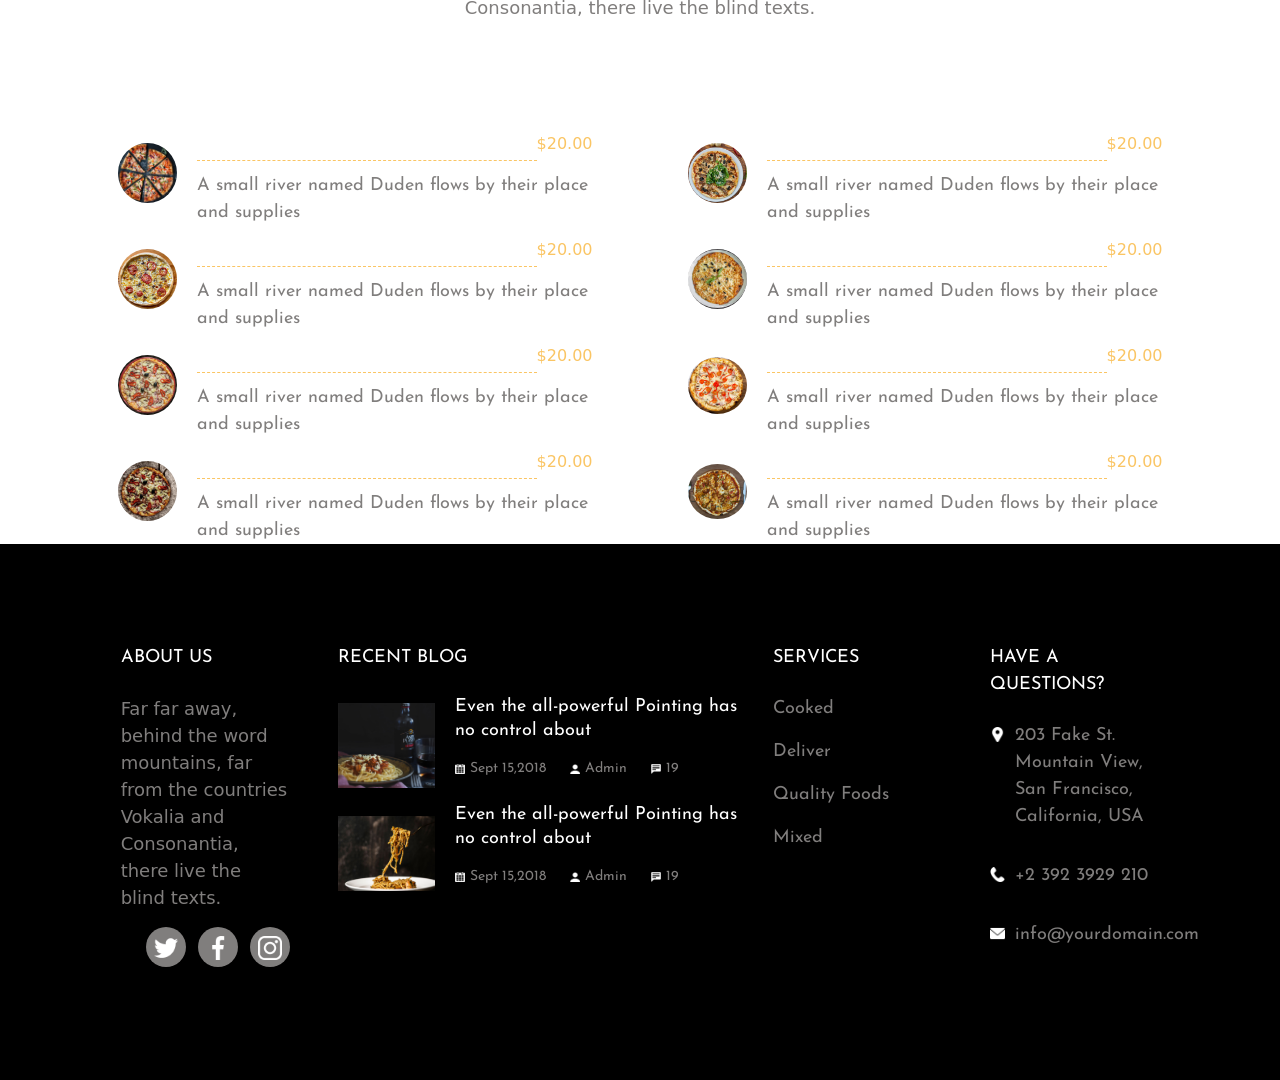
<file: menu.html>
<!DOCTYPE html>
<html lang="en">

<head>
  <meta charset="UTF-8">
  <meta http-equiv="X-UA-Compatible" content="IE=edge">
  <meta name="viewport" content="width=device-width, initial-scale=1.0">
  <link href="https://cdn.jsdelivr.net/npm/bootstrap@5.2.2/dist/css/bootstrap.min.css" rel="stylesheet"
    integrity="sha384-Zenh87qX5JnK2Jl0vWa8Ck2rdkQ2Bzep5IDxbcnCeuOxjzrPF/et3URy9Bv1WTRi" crossorigin="anonymous">
  <!-- <link href="https://cdn.jsdelivr.net/npm/bootstrap@5.0.2/dist/css/bootstrap.min.css" rel="stylesheet" integrity="sha384-EVSTQN3/azprG1Anm3QDgpJLIm9Nao0Yz1ztcQTwFspd3yD65VohhpuuCOmLASjC" crossorigin="anonymous"> -->
  <link
    href="https://fonts.googleapis.com/css2?family=Josefin+Sans:wght@400;700&family=Nothing+You+Could+Do&family=Poppins:wght@400;700&display=swap"
    rel="stylesheet">
  <link rel="stylesheet" href="style/main.css">
  <title>Document</title>
</head>

<body>
  <!-- Pizza header -->
  <header>
    <nav class="navbar  fixed-top navbar-expand-lg navbar-dark bg-dark">
      <div class="container">
        <div class="navbar-brand">
          <div class="d-flex justify-content-between align-items-center navbar-container">
            <img width="24px" height="24px" src="./images/pizza1_orange.png" alt="logotype">
            <h2 class="mb-0 brand-title ">Pizza</h2>
          </div>
          <p class="text-uppercase mb-0 brand-subt">delicious</p>
        </div>
        <button class="navbar-toggler" type="button" data-bs-toggle="collapse"                          data-bs-target="#navbarSupportedContent"
        aria-controls="navbarSupportedContent" aria-expanded="false" aria-label="Toggle navigation">
          <span class="navbar-toggler-icon"></span>
        </button>
        <div class="collapse navbar-collapse " id="navbarSupportedContent">
          <ul class="navbar-nav ms-auto mb-2 mb-lg-0">
            <li class="nav-item">
              <a class="nav-link" href="index.html">Home</a>
            </li>
            <li class="nav-item">
              <a class="nav-link" href="menu.html">Menu</a>
            </li>
            <li class="nav-item">
              <a class="nav-link" href="service.html">Services</a>
            </li>
            <li class="nav-item">
              <a class="nav-link" href="blog.html">Blog</a>
            </li>
            <li class="nav-item">
              <a class="nav-link" href="about.html">About</a>
            </li>
            <li class="nav-item">
              <a class="nav-link" href="contact.html">Contact</a>
            </li>
          </ul>
        </div>
    </nav>
  </header>
  <!-- Slider -->
  <section class="slider">
    <div id="carouselExampleIndicators" class="carousel slide" data-bs-ride="true">
      <div class="carousel-indicators">
        <button type="button" data-bs-target="#carouselExampleIndicators" data-bs-slide-to="0" class="active" aria-current="true" aria-label="Slide 1"></button>
        <button type="button" data-bs-target="#carouselExampleIndicators" data-bs-slide-to="1" aria-label="Slide 2"></button>
        <button type="button" data-bs-target="#carouselExampleIndicators" data-bs-slide-to="2" aria-label="Slide 3"></button>
      </div>
      <div class="carousel-inner">
       <div class="item-container">
        <div class="carousel-item active" id="slide1">
          <div class="item-iner">
            <div class="row">
              <div class="col-lg-6 col-md-6 col-sm-6 col-xs-12 d-flex flex-column justify-content-center align-items-center align-items-sm-end row-text">
                <p class="item-p text-uppercase">delicious<p>
                <h2 class="text-uppercase item-title">Italian cuizine</h2>
                <p class="item-subt">A small river named Duden flows by their place and supplies it with the necessary regelialia.</p>
                <div class="d-flex gap-1">
                  <button class="item-btn btn-order" type="submit">Order now</button>
                  <button class="item-btn btn-menu" type="submit">View-menu</button>
                </div>
              </div>
              <div class="mt-3 col-lg-6 col-md-6 col-sm-6 col-xs-12 d-flex justify-content-end align-items-center">
                <img src="./images/bg_1.png" class="img-fluid d-md-80" alt="...">
              </div>
            </div>
          </div>
       </div>
       <div class="carousel-item" id="slide2"> 
        <div class="item-iner">
          <div class="row">
            <div class="col-lg-6 col-md-6 col-sm-6 col-xs-12 d-flex justify-content-end align-items-center">
              <img src="./images/bg_2.png" class="img-fluid d-md-80" alt="...">
            </div>
            <div class="col-lg-6 col-md-6 col-sm-6 col-xs-12 d-flex flex-column justify-content-center align-items-center align-items-sm-start row-text">
              <p class="item-p text-uppercase">Crunchy<p>
              <h2 class="text-uppercase item-title">Italian pizza</h2>
              <p class="item-subt">A small river named Duden flows by their place and supplies it with the necessary regelialia.</p>
              <div class="d-flex gap-1">
                <button class="item-btn btn-order" type="submit">Order now</button>
                <button class="item-btn btn-menu" type="submit">View-menu</button>
              </div>
            </div>
          </div>
        </div>
     </div>
     <div class="carousel-item" id="slide3">
      <div class="item-iner d-flex align-items-center justify-content-center">
        <div class="row">
          <div class="col-lg-12 col-md-12 col-sm-12 col-xs-12 d-flex flex-column justify-content-center align-items-center align-items-sm-center row-text">
            <p class="item-p">Welcome<p>
            <h2 class="text-uppercase item-title">WE COOKED YOUR DESIRED PIZZA RECEPIE</h2>
            <p class="item-subt">A small river named Duden flows by their place and supplies it with the necessary regelialia.</p>
            <div class="d-flex gap-1">
              <button class="item-btn btn-order" type="submit">Order now</button>
              <button class="item-btn btn-menu" type="submit">View-menu</button>
            </div>
          </div>
        </div>
      </div>
   </div>
      </div>
      
      </div>
      <button class="carousel-control-prev" type="button" data-bs-target="#carouselExampleIndicators" data-bs-slide="prev">
        <span class="carousel-control-prev-icon" aria-hidden="true"></span>
        <span class="visually-hidden">Previous</span>
      </button>
      <button class="carousel-control-next" type="button" data-bs-target="#carouselExampleIndicators" data-bs-slide="next">
        <span class="carousel-control-next-icon" aria-hidden="true"></span>
        <span class="visually-hidden">Next</span>
      </button>
    </div>
  </section>
  <section class="pizza-checkers">
   <div class="container-fluid mt-5">
    <h3 class="pizza-headline">HOT PIZZA MEALS</h3>
    <p class="pizza-underheader mt-4 mb-5">Far far away, behind the word mountains, far from the countries Vokalia and <br> Consonantia, there live the blind texts.</p>
   </div>
   <div class="row pizza-row">
    <div class="col-lg-4 col-sm-12">
        <div class="row">
            <img class="col-6 pizza-img p-0" src="images/pizza-1.jpg" alt="Pizza">
            <div class="pizza-descr col-6 d-flex align-items-center">
                <div class="container pizza-descr p-0 m-0">
                    <div class="descr-heading">Italian Pizza</div>
                    <div class="descr-p mb-3">Far far away, behind the word mountains, far from the countries Vokalia and Consonantia.</div>
                    <div class="descr-tools d-flex gap-4 m-0 p-0">
                        <p class="descr-price m-0 align-self-center">$2.90</p>
                        <button class="descr-btn btn">Order</button>
                    </div>
                </div>
            </div>
        </div>
        <div class="row">
            <div class="pizza-descr col-6 d-flex align-items-center">
                <div class="container pizza-descr p-0 m-0">
                    <div class="descr-heading">American Pizza</div>
                    <div class="descr-p mb-3">Far far away, behind the word mountains, far from the countries Vokalia and Consonantia.</div>
                    <div class="descr-tools d-flex gap-4 m-0 p-0">
                        <p class="descr-price m-0 align-self-center">$2.90</p>
                        <button class="descr-btn btn">Order</button>
                    </div>
                </div>
            </div>
            <img class="col-6 pizza-img p-0" src="images/pizza-4.jpg" alt="Pizza">
        </div>
    </div>

    <div class="col-lg-4 col-sm-12">
        <div class="row">
            <img class="col-6 pizza-img p-0" src="images/pizza-2.jpg" alt="Pizza">
            <div class="pizza-descr col-6 d-flex align-items-center">
                <div class="container pizza-descr p-0 m-0">
                    <div class="descr-heading">Greek Pizza</div>
                    <div class="descr-p mb-3">Far far away, behind the word mountains, far from the countries Vokalia and Consonantia.</div>
                    <div class="descr-tools d-flex gap-4 m-0 p-0">
                        <p class="descr-price m-0 align-self-center">$2.90</p>
                        <button class="descr-btn btn">Order</button>
                    </div>
                </div>
            </div>
        </div>
        <div class="row">
            <div class="pizza-descr col-6 d-flex align-items-center">
                <div class="container pizza-descr p-0 m-0">
                    <div class="descr-heading">Tomatoe Pie</div>
                    <div class="descr-p mb-3">Far far away, behind the word mountains, far from the countries Vokalia and Consonantia.</div>
                    <div class="descr-tools d-flex gap-4 m-0 p-0">
                        <p class="descr-price m-0 align-self-center">$2.90</p>
                        <button class="descr-btn btn">Order</button>
                    </div>
                </div>
            </div>
            <img class="col-6 pizza-img p-0" src="images/pizza-5.jpg" alt="Pizza">
        </div>
    </div>


    <div class="col-lg-4 col-sm-12">
        <div class="row">
            <img class="col-6 pizza-img p-0" src="images/pizza-3.jpg" alt="Pizza">
            <div class="pizza-descr col-6 d-flex align-items-center">
                <div class="container pizza-descr p-0 m-0">
                    <div class="descr-heading">Caucasian Pizza</div>
                    <div class="descr-p mb-3">Far far away, behind the word mountains, far from the countries Vokalia and Consonantia.</div>
                    <div class="descr-tools d-flex gap-4 m-0 p-0">
                        <p class="descr-price m-0 align-self-center">$2.90</p>
                        <button class="descr-btn btn">Order</button>
                    </div>
                </div>
            </div>
        </div>
        <div class="row">
            <div class="pizza-descr col-6 d-flex align-items-center">
                <div class="container pizza-descr p-0 m-0">
                    <div class="descr-heading">Margherita</div>
                    <div class="descr-p mb-3">Far far away, behind the word mountains, far from the countries Vokalia and Consonantia.</div>
                    <div class="descr-tools d-flex gap-4 m-0 p-0">
                        <p class="descr-price m-0 align-self-center">$2.90</p>
                        <button class="descr-btn btn">Order</button>
                    </div>
                </div>
            </div>
            <img class="col-6 pizza-img p-0" src="images/pizza-7.jpg" alt="Pizza">
        </div>
    </div>
    
   </div>
  </section>
  <section class="pricing">
    <h3 class="pricing-header">OUR MENU PRICING</h3>
    <div class="pricing-decoration mb-4">
        <div class="line"></div>
        <div class="rhombuses">
            <div class="small-rhombus"></div>
            <div class="bigger-rhombus"></div>
            <div class="small-rhombus"></div>
        </div>
        <div class="line"></div> 
    </div>
    <p class="pricing-subt">Far far away, behind the word mountains, far from the countries Vokalia and <br> Consonantia, there live the blind texts.</p>

    <div class="container menu-container">
        <div class="row menu-row d-flex justify-content-around">
            <div class="col-lg-5 col-sm-12 m-0 p-0">
                <div class="menu-item">
                    <div class="item-row d-flex align-items-center">
                        <div class="item-pizza">
                            <img src="images/pizza-1.jpg" alt="">
                        </div>
                        <div class="col-10 item-descr d-flex flex-column">
                            <div class="descr-item d-flex">
                                <h3 class="item-name">Italian Pizza</h3>
                                <p class="item-price">$20.00</p>
                            </div>
                            <p class="item-text">A small river named Duden flows by their place and supplies</p>
                            
                        </div>
                    </div>
                </div>
                <div class="menu-item">
                    <div class="item-row d-flex align-items-center">
                        <div class="item-pizza">
                            <img src="images/pizza-2.jpg" alt="">
                        </div>
                        <div class="col-10 item-descr d-flex flex-column">
                            <div class="descr-item d-flex">
                                <h3 class="item-name">Hawaiian Pizza</h3>
                                <p class="item-price">$20.00</p>
                            </div>
                            <p class="item-text">A small river named Duden flows by their place and supplies</p>
                            
                        </div>
                    </div>
                </div>
                <div class="menu-item">
                    <div class="item-row d-flex align-items-center">
                        <div class="item-pizza">
                            <img src="images/pizza-3.jpg" alt="">
                        </div>
                        <div class="col-10 item-descr d-flex flex-column">
                            <div class="descr-item d-flex">
                                <h3 class="item-name">Greek Pizza</h3>
                                <p class="item-price">$20.00</p>
                            </div>
                            <p class="item-text">A small river named Duden flows by their place and supplies</p>
                            
                        </div>
                    </div>
                </div>
                <div class="menu-item">
                    <div class="item-row d-flex align-items-center">
                        <div class="item-pizza">
                            <img src="images/pizza-4.jpg" alt="">
                        </div>
                        <div class="col-10 item-descr d-flex flex-column">
                            <div class="descr-item d-flex">
                                <h3 class="item-name">Bacon Crispy Thins</h3>
                                <p class="item-price">$20.00</p>
                            </div>
                            <p class="item-text">A small river named Duden flows by their place and supplies</p>
                            
                        </div>
                    </div>
                </div>

            </div>


            <div class="col-lg-5 col-sm-12 m-0 p-0">
                <div class="menu-item">
                    <div class="item-row d-flex align-items-center">
                        <div class="item-pizza">
                            <img src="images/pizza-5.jpg" alt="">
                        </div>
                        <div class="col-10 item-descr d-flex flex-column">
                            <div class="descr-item d-flex">
                                <h3 class="item-name">Hawaiian Special</h3>
                                <p class="item-price">$20.00</p>
                            </div>
                            <p class="item-text">A small river named Duden flows by their place and supplies</p>
                            
                        </div>
                    </div>
                </div>
                <div class="menu-item">
                    <div class="item-row d-flex align-items-center">
                        <div class="item-pizza">
                            <img src="images/pizza-6.jpg" alt="">
                        </div>
                        <div class="col-10 item-descr d-flex flex-column">
                            <div class="descr-item d-flex">
                                <h3 class="item-name">Ultimate Overload</h3>
                                <p class="item-price">$20.00</p>
                            </div>
                            <p class="item-text">A small river named Duden flows by their place and supplies</p>
                            
                        </div>
                    </div>
                </div>
                <div class="menu-item">
                    <div class="item-row d-flex align-items-center">
                        <div class="item-pizza">
                            <img src="images/pizza-7.jpg" alt="">
                        </div>
                        <div class="col-10 item-descr d-flex flex-column">
                            <div class="descr-item d-flex">
                                <h3 class="item-name">Bacon Pizza</h3>
                                <p class="item-price">$20.00</p>
                            </div>
                            <p class="item-text">A small river named Duden flows by their place and supplies</p>
                            
                        </div>
                    </div>
                </div>
                <div class="menu-item">
                    <div class="item-row d-flex align-items-center">
                        <div class="item-pizza">
                            <img src="images/pizza-8.jpg" alt="">
                        </div>
                        <div class="col-10 item-descr d-flex flex-column">
                            <div class="descr-item d-flex">
                                <h3 class="item-name">Ham & Pineapple</h3>
                                <p class="item-price">$20.00</p>
                            </div>
                            <p class="item-text">A small river named Duden flows by their place and supplies</p>
                            
                        </div>
                    </div>
                </div>

            </div>

        </div>
    </div>


  </section>
 
  <footer class="footer">
    <div class="container-fluid">
      <div class="row g-5">
        <div class="col-lg-1 col-md-0 col-sm-0 col-xs-0"></div>
        <div class="footer_element col-lg-2 col-md-3 col-sm-6 col-xs-12">
          <a class="about-title">About us</a>
          <p class="about-text mt-4">Far far away, behind the word mountains, far from the countries Vokalia and Consonantia, there live the blind texts.</p>
          <div class="about-social d-flex justify-content-between">
            <div class="social-circle"><a class="social-link" href=""><img height="24px" width="24px" src="images/twitter-white.png" alt=""></a></div>
            <div class="social-circle"><a class="social-link" href=""><img height="24px" width="24px" src="images/facebook_white.png" alt=""></a></div>
            <div class="social-circle"><a class="social-link" href=""><img height="24px" width="24px" src="images/instagram_white.png" alt=""></a></div>
          </div>
        </div>
        <div class="col-lg-4 col-md-4 col-sm-6 col-xs-12">
          <a class="about-title">Recent blog</a>
          <div class="about-blog mt-4 d-flex flex-column gap-2">
              <div class="blog-item container row p-0 m-0 flex-nowrap">
                  <img class="col-3 p-0 bitem-img" src="./images/image_1.jpg" alt="Pizza">
                  <div class="col-9 p-0">
                    <div class="bitem-title">Even the all-powerful Pointing has no control about</div>
                    <div class="bitem-under d-flex">
                      <ul class="d-flex justify-content-start gap-4 p-0 bitem-list">
                        <li><img height="10px" width="10px" src="./images/calendar-icon.png" alt="Calendar">Sept 15,2018</li>
                        <li><img height="10px" width="10px" src="./images/human-icon-white.png" alt="Human">Admin</li>
                        <li><img height="10px" width="10px" src="./images/message-icon-white.png" alt="Message">19</li>
                      </ul>
                    </div>
                  </div>
              </div>
              <div class="blog-item container row p-0 m-0 flex-nowrap">
                <img class="col-3 p-0 bitem-img" src="./images/image_2.jpg" alt="Pasta">
                <div class="col-9 p-0">
                  <div class="bitem-title">Even the all-powerful Pointing has no control about</div>
                  <div class="bitem-under d-flex">
                    <ul class="d-flex justify-content-start gap-4 p-0 bitem-list">
                      <li><img height="10px" width="10px" src="./images/calendar-icon.png" alt="Calendar">Sept 15,2018</li>
                      <li><img height="10px" width="10px" src="./images/human-icon-white.png" alt="Human">Admin</li>
                      <li><img height="10px" width="10px" src="./images/message-icon-white.png" alt="Message">19</li>
                    </ul>
                  </div>
                </div>
            </div>
             
          </div>
        </div>
        <div class="footer-services col-lg-2 col-md-2 col-sm-6 col-xs-12">
          <a class="services-title">Services</a>
          <ul class="mt-4 services-list p-0 d-flex flex-column justify-content-between gap-3">
              <li>Cooked</li>
              <li>Deliver</li>
              <li>Quality Foods</li>
              <li>Mixed</li>
          </ul>
      </div>
      <div class="footer-questions col-lg-2 col-md-3 col-sm-6 col-xs-12">
        <div class="que-title mb-4">HAVE A QUESTIONS?</div>
        <ul class="que-list p-0 d-flex flex-column justify-content-between gap-3">
            <li><img src="./images/location-pin_white.png" alt="location">
                <p>203 Fake St. Mountain View, San Francisco, California, USA</p>
            </li>
            <li><img src="./images/phone_white.png" alt="phone">
                <p>+2 392 3929 210</p>
            </li>
            <li><img src="./images/envelope_white.png" alt="envelope">
                <p>info@yourdomain.com</p>
            </li>
        </ul>
    </div>
    <div class="col-lg-1 col-md-0 col-sm-0 col-xs-0"></div>
    </div>
    </div>
    
  </footer>
  
  <script src="https://cdn.jsdelivr.net/npm/bootstrap@5.0.2/dist/js/bootstrap.bundle.min.js"
  integrity="sha384-MrcW6ZMFYlzcLA8Nl+NtUVF0sA7MsXsP1UyJoMp4YLEuNSfAP+JcXn/tWtIaxVXM" crossorigin="anonymous">
</script>
</body>

</html>
</file>
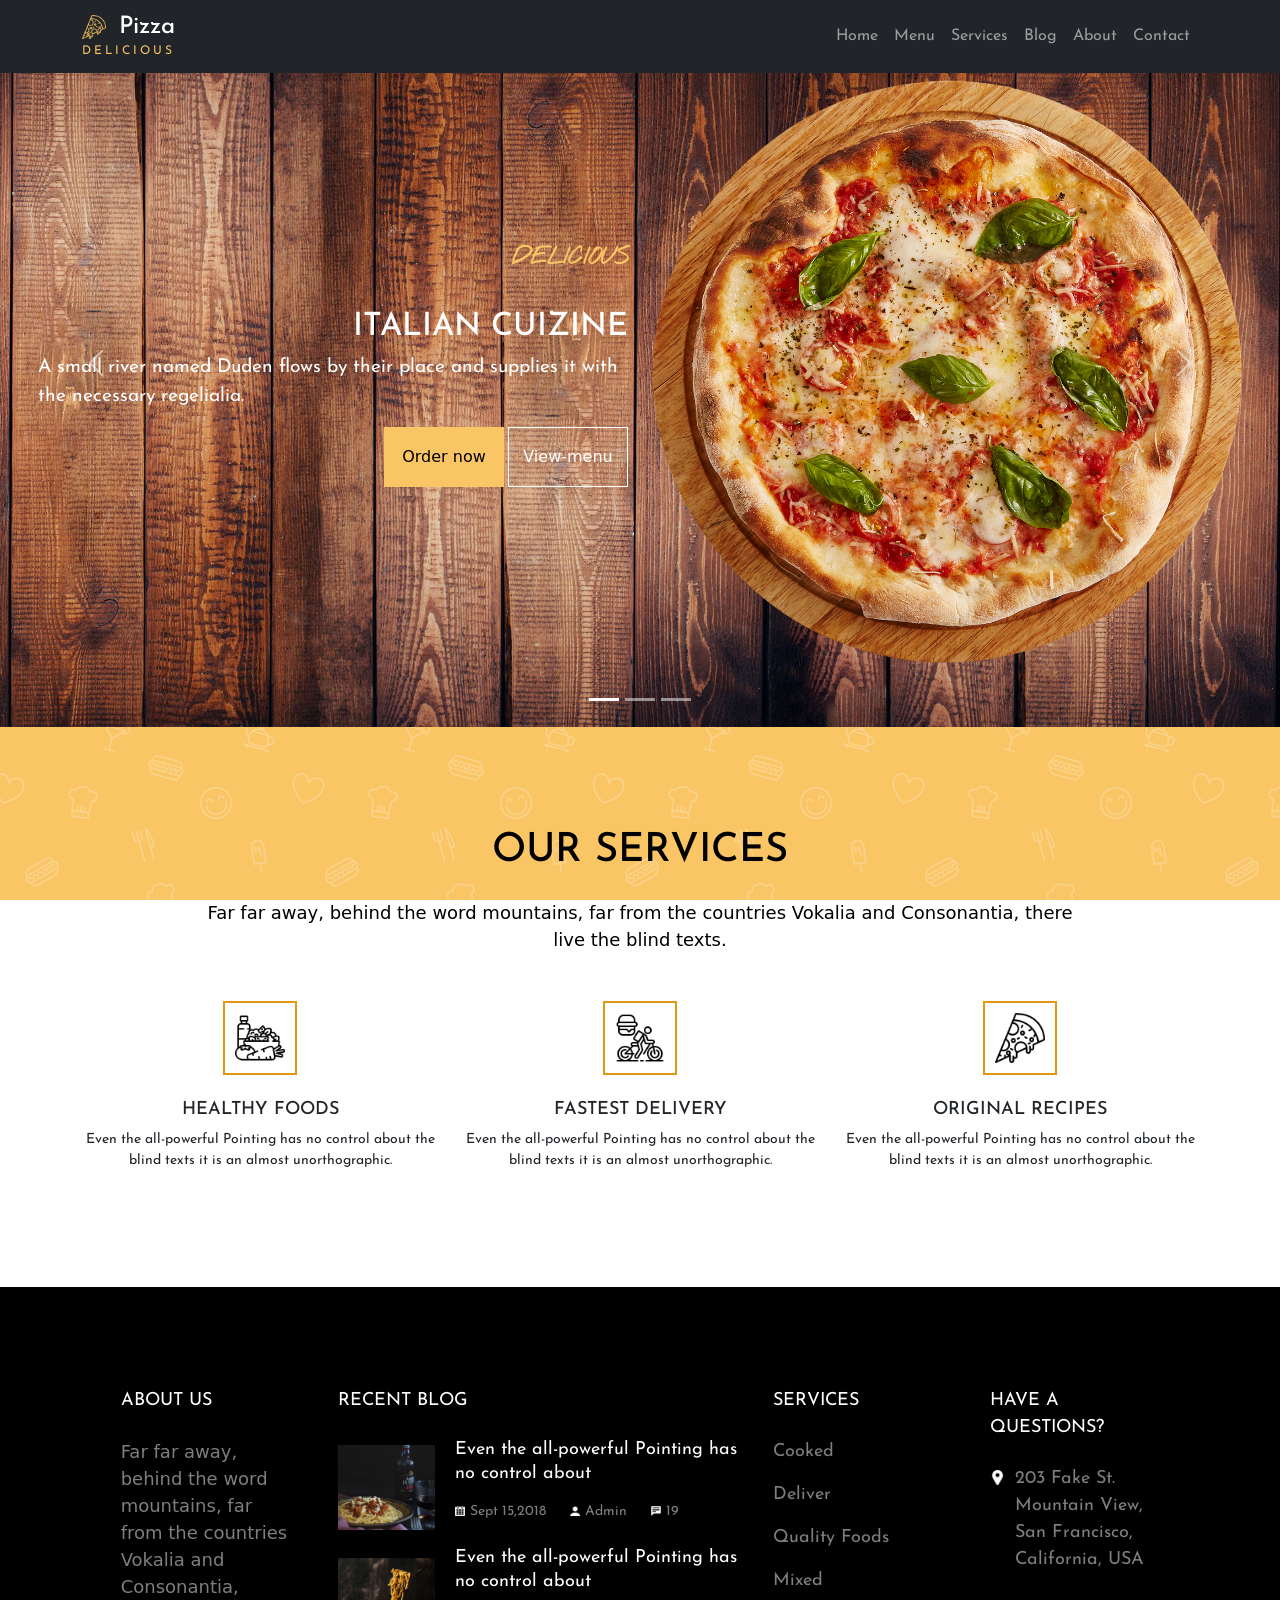
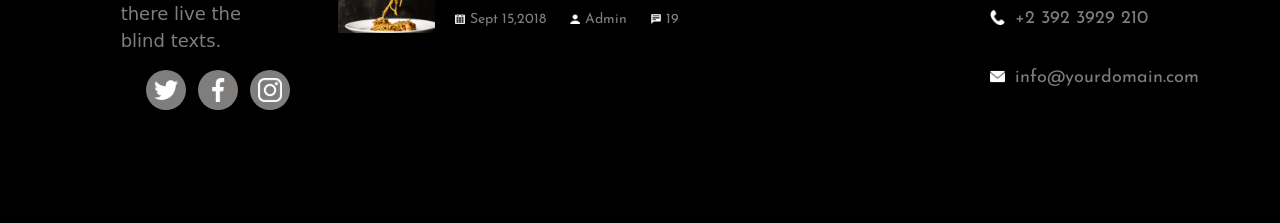
<file: service.html>
<!DOCTYPE html>
<html lang="en">

<head>
  <meta charset="UTF-8">
  <meta http-equiv="X-UA-Compatible" content="IE=edge">
  <meta name="viewport" content="width=device-width, initial-scale=1.0">
  <link href="https://cdn.jsdelivr.net/npm/bootstrap@5.2.2/dist/css/bootstrap.min.css" rel="stylesheet"
    integrity="sha384-Zenh87qX5JnK2Jl0vWa8Ck2rdkQ2Bzep5IDxbcnCeuOxjzrPF/et3URy9Bv1WTRi" crossorigin="anonymous">
  <!-- <link href="https://cdn.jsdelivr.net/npm/bootstrap@5.0.2/dist/css/bootstrap.min.css" rel="stylesheet" integrity="sha384-EVSTQN3/azprG1Anm3QDgpJLIm9Nao0Yz1ztcQTwFspd3yD65VohhpuuCOmLASjC" crossorigin="anonymous"> -->
  <link
    href="https://fonts.googleapis.com/css2?family=Josefin+Sans:wght@400;700&family=Nothing+You+Could+Do&family=Poppins:wght@400;700&display=swap"
    rel="stylesheet">
  <link rel="stylesheet" href="style/main.css">
  <title>Document</title>
</head>

<body>
  <!-- Pizza header -->
  <header>
    <nav class="navbar  fixed-top navbar-expand-lg navbar-dark bg-dark">
      <div class="container">
        <div class="navbar-brand">
          <div class="d-flex justify-content-between align-items-center navbar-container">
            <img width="24px" height="24px" src="./images/pizza1_orange.png" alt="logotype">
            <h2 class="mb-0 brand-title ">Pizza</h2>
          </div>
          <p class="text-uppercase mb-0 brand-subt">delicious</p>
        </div>
        <button class="navbar-toggler" type="button" data-bs-toggle="collapse"                          data-bs-target="#navbarSupportedContent"
        aria-controls="navbarSupportedContent" aria-expanded="false" aria-label="Toggle navigation">
          <span class="navbar-toggler-icon"></span>
        </button>
        <div class="collapse navbar-collapse " id="navbarSupportedContent">
          <ul class="navbar-nav ms-auto mb-2 mb-lg-0">
            <li class="nav-item">
              <a class="nav-link" href="index.html">Home</a>
            </li>
            <li class="nav-item">
              <a class="nav-link" href="menu.html">Menu</a>
            </li>
            <li class="nav-item">
              <a class="nav-link" href="service.html">Services</a>
            </li>
            <li class="nav-item">
              <a class="nav-link" href="blog.html">Blog</a>
            </li>
            <li class="nav-item">
              <a class="nav-link" href="about.html">About</a>
            </li>
            <li class="nav-item">
              <a class="nav-link" href="contact.html">Contact</a>
            </li>
          </ul>
        </div>
    </nav>
  </header>
  <!-- Slider -->
  <section class="slider">
    <div id="carouselExampleIndicators" class="carousel slide" data-bs-ride="true">
      <div class="carousel-indicators">
        <button type="button" data-bs-target="#carouselExampleIndicators" data-bs-slide-to="0" class="active" aria-current="true" aria-label="Slide 1"></button>
        <button type="button" data-bs-target="#carouselExampleIndicators" data-bs-slide-to="1" aria-label="Slide 2"></button>
        <button type="button" data-bs-target="#carouselExampleIndicators" data-bs-slide-to="2" aria-label="Slide 3"></button>
      </div>
      <div class="carousel-inner">
       <div class="item-container">
        <div class="carousel-item active" id="slide1">
          <div class="item-iner">
            <div class="row">
              <div class="col-lg-6 col-md-6 col-sm-6 col-xs-12 d-flex flex-column justify-content-center align-items-center align-items-sm-end row-text">
                <p class="item-p text-uppercase">delicious<p>
                <h2 class="text-uppercase item-title">Italian cuizine</h2>
                <p class="item-subt">A small river named Duden flows by their place and supplies it with the necessary regelialia.</p>
                <div class="d-flex gap-1">
                  <button class="item-btn btn-order" type="submit">Order now</button>
                  <button class="item-btn btn-menu" type="submit">View-menu</button>
                </div>
              </div>
              <div class="mt-3 col-lg-6 col-md-6 col-sm-6 col-xs-12 d-flex justify-content-end align-items-center">
                <img src="./images/bg_1.png" class="img-fluid d-md-80" alt="...">
              </div>
            </div>
          </div>
       </div>
       <div class="carousel-item" id="slide2"> 
        <div class="item-iner">
          <div class="row">
            <div class="col-lg-6 col-md-6 col-sm-6 col-xs-12 d-flex justify-content-end align-items-center">
              <img src="./images/bg_2.png" class="img-fluid d-md-80" alt="...">
            </div>
            <div class="col-lg-6 col-md-6 col-sm-6 col-xs-12 d-flex flex-column justify-content-center align-items-center align-items-sm-start row-text">
              <p class="item-p text-uppercase">Crunchy<p>
              <h2 class="text-uppercase item-title">Italian pizza</h2>
              <p class="item-subt">A small river named Duden flows by their place and supplies it with the necessary regelialia.</p>
              <div class="d-flex gap-1">
                <button class="item-btn btn-order" type="submit">Order now</button>
                <button class="item-btn btn-menu" type="submit">View-menu</button>
              </div>
            </div>
          </div>
        </div>
     </div>
     <div class="carousel-item" id="slide3">
      <div class="item-iner d-flex align-items-center justify-content-center">
        <div class="row">
          <div class="col-lg-12 col-md-12 col-sm-12 col-xs-12 d-flex flex-column justify-content-center align-items-center align-items-sm-center row-text">
            <p class="item-p">Welcome<p>
            <h2 class="text-uppercase item-title">WE COOKED YOUR DESIRED PIZZA RECEPIE</h2>
            <p class="item-subt">A small river named Duden flows by their place and supplies it with the necessary regelialia.</p>
            <div class="d-flex gap-1">
              <button class="item-btn btn-order" type="submit">Order now</button>
              <button class="item-btn btn-menu" type="submit">View-menu</button>
            </div>
          </div>
        </div>
      </div>
   </div>
      </div>
      
      </div>
      <button class="carousel-control-prev" type="button" data-bs-target="#carouselExampleIndicators" data-bs-slide="prev">
        <span class="carousel-control-prev-icon" aria-hidden="true"></span>
        <span class="visually-hidden">Previous</span>
      </button>
      <button class="carousel-control-next" type="button" data-bs-target="#carouselExampleIndicators" data-bs-slide="next">
        <span class="carousel-control-next-icon" aria-hidden="true"></span>
        <span class="visually-hidden">Next</span>
      </button>
    </div>
    
  <section class="service">
    <div class="service-wrap">
        <div class="container">
            <h3 class="service-title text-center mb-4">OUR SERVICES</h3>
            <p class="service-p text-center mb-5">Far far away, behind the word mountains, far from the countries Vokalia and Consonantia, there <br> live the blind texts.</p>
            <div class="row service-row">
                <div class="col-lg-4 col-sm-12">
                    <div class="service-item d-flex flex-column align-items-center">
                        <div class="item-icon mb-4">
                            <img src="images/diet.png" alt="">
                        </div>
                        <h3 class="item-header">HEALTHY FOODS</h3>
                        <p class="item-text">Even the all-powerful Pointing has no control about the blind texts it is an almost unorthographic.</p>
                    </div>
                </div>
                <div class="col-lg-4 col-sm-12">
                    <div class="service-item d-flex flex-column align-items-center">
                        <div class="item-icon mb-4">
                            <img src="images/bicycle.png" alt="">
                        </div>
                        <h3 class="item-header">FASTEST DELIVERY</h3>
                        <p class="item-text">Even the all-powerful Pointing has no control about the blind texts it is an almost unorthographic.</p>
                    </div>
                </div>
                <div class="col-lg-4 col-sm-12">
                    <div class="service-item d-flex flex-column align-items-center">
                        <div class="item-icon mb-4">
                            <img src="images/pizza1.png" alt="">
                        </div>
                        <h3 class="item-header">ORIGINAL RECIPES</h3>
                        <p class="item-text">Even the all-powerful Pointing has no control about the blind texts it is an almost unorthographic.</p>
                    </div>
                </div>
            </div>
        </div>
    </div>
  </section>

  <footer class="footer">
    <div class="container-fluid">
      <div class="row g-5">
        <div class="col-lg-1 col-md-0 col-sm-0 col-xs-0"></div>
        <div class="footer_element col-lg-2 col-md-3 col-sm-6 col-xs-12">
          <a class="about-title">About us</a>
          <p class="about-text mt-4">Far far away, behind the word mountains, far from the countries Vokalia and Consonantia, there live the blind texts.</p>
          <div class="about-social d-flex justify-content-between">
            <div class="social-circle"><a class="social-link" href=""><img height="24px" width="24px" src="images/twitter-white.png" alt=""></a></div>
            <div class="social-circle"><a class="social-link" href=""><img height="24px" width="24px" src="images/facebook_white.png" alt=""></a></div>
            <div class="social-circle"><a class="social-link" href=""><img height="24px" width="24px" src="images/instagram_white.png" alt=""></a></div>
          </div>
        </div>
        <div class="col-lg-4 col-md-4 col-sm-6 col-xs-12">
          <a class="about-title">Recent blog</a>
          <div class="about-blog mt-4 d-flex flex-column gap-2">
              <div class="blog-item container row p-0 m-0 flex-nowrap">
                  <img class="col-3 p-0 bitem-img" src="./images/image_1.jpg" alt="Pizza">
                  <div class="col-9 p-0">
                    <div class="bitem-title">Even the all-powerful Pointing has no control about</div>
                    <div class="bitem-under d-flex">
                      <ul class="d-flex justify-content-start gap-4 p-0 bitem-list">
                        <li><img height="10px" width="10px" src="./images/calendar-icon.png" alt="Calendar">Sept 15,2018</li>
                        <li><img height="10px" width="10px" src="./images/human-icon-white.png" alt="Human">Admin</li>
                        <li><img height="10px" width="10px" src="./images/message-icon-white.png" alt="Message">19</li>
                      </ul>
                    </div>
                  </div>
              </div>
              <div class="blog-item container row p-0 m-0 flex-nowrap">
                <img class="col-3 p-0 bitem-img" src="./images/image_2.jpg" alt="Pasta">
                <div class="col-9 p-0">
                  <div class="bitem-title">Even the all-powerful Pointing has no control about</div>
                  <div class="bitem-under d-flex">
                    <ul class="d-flex justify-content-start gap-4 p-0 bitem-list">
                      <li><img height="10px" width="10px" src="./images/calendar-icon.png" alt="Calendar">Sept 15,2018</li>
                      <li><img height="10px" width="10px" src="./images/human-icon-white.png" alt="Human">Admin</li>
                      <li><img height="10px" width="10px" src="./images/message-icon-white.png" alt="Message">19</li>
                    </ul>
                  </div>
                </div>
            </div>
             
          </div>
        </div>
        <div class="footer-services col-lg-2 col-md-2 col-sm-6 col-xs-12">
          <a class="services-title">Services</a>
          <ul class="mt-4 services-list p-0 d-flex flex-column justify-content-between gap-3">
              <li>Cooked</li>
              <li>Deliver</li>
              <li>Quality Foods</li>
              <li>Mixed</li>
          </ul>
      </div>
      <div class="footer-questions col-lg-2 col-md-3 col-sm-6 col-xs-12">
        <div class="que-title mb-4">HAVE A QUESTIONS?</div>
        <ul class="que-list p-0 d-flex flex-column justify-content-between gap-3">
            <li><img src="./images/location-pin_white.png" alt="location">
                <p>203 Fake St. Mountain View, San Francisco, California, USA</p>
            </li>
            <li><img src="./images/phone_white.png" alt="phone">
                <p>+2 392 3929 210</p>
            </li>
            <li><img src="./images/envelope_white.png" alt="envelope">
                <p>info@yourdomain.com</p>
            </li>
        </ul>
    </div>
    <div class="col-lg-1 col-md-0 col-sm-0 col-xs-0"></div>
    </div>
    </div>
    
  </footer>
  
  <script src="https://cdn.jsdelivr.net/npm/bootstrap@5.0.2/dist/js/bootstrap.bundle.min.js"
  integrity="sha384-MrcW6ZMFYlzcLA8Nl+NtUVF0sA7MsXsP1UyJoMp4YLEuNSfAP+JcXn/tWtIaxVXM" crossorigin="anonymous">
</script>
</body>

</html>
</file>
<file: style/main.css>
.navbar {
  font-family: "Josefin Sans", sans-serif;
}

.navbar .d-flex {
  font-family: "Josefin Sans", sans-serif;
}

.navbar .d-flex .brand-title {
  font-size: 24px;
  color: white;
}

.navbar .brand-subt {
  font-size: 12px;
  color: #fac564;
  letter-spacing: 3px;
}

.navbar .navbar-toggler {
  border: 1px solid #808080;
  color: #808080;
}

.navbar .navbar-toggler .navbar-toggler-icon {
  color: #808080;
}

body {
  background: url("../images/bg_4.jpg");
  background-size: cover;
  background-attachment: fixed;
  height: 100%;
  overflow-x: hidden;
}

.carousel-item .item-iner {
  background: url("../images/bg_1.jpg");
  background-size: cover;
  padding: 5% 3%;
  min-height: 500px;
}

.carousel-item:nth-child(3) .item-iner {
  background: url("../images/bg_3.jpg");
  background-size: cover;
  padding: 5% 3%;
  min-height: 691px;
  max-height: 706px;
}

.item-container {
  width: 100%;
}

.row-text .item-p {
  font-size: 1.5em;
  color: #fac564;
  font-family: "Nothing You Could Do";
  font-weight: 700;
}

.row-text .item-title {
  font-size: 2em;
  color: #fff;
  font-family: "Josefin Sans", sans-serif;
}

.row-text .item-subt {
  color: white;
  font-family: "Josefin Sans", sans-serif;
  font-size: 1.2em;
}

.row-text .btn-order {
  color: black;
  background-color: #fac564;
  height: 60px;
  width: 120px;
  border: none;
  transition: all 600ms;
}

.row-text .btn-order:hover {
  background-color: transparent;
  color: #fac564;
  border: 1px solid #fac564;
}

.row-text .btn-menu {
  color: white;
  background-color: transparent;
  height: 60px;
  width: 120px;
  border: 1px solid white;
  transition: all 600ms;
}

.row-text .btn-menu:hover {
  color: black;
  background-color: #fac564;
  height: 60px;
  width: 120px;
  border: none;
}

.pizza-underheader {
  color: #807e7d;
  font-size: 18px;
  font-weight: 400;
  line-height: 24px;
  text-align: center;
}

.pizza-headline {
  color: white;
  font-size: 32px;
  font-family: "Josefin Sans", sans-serif;
  text-align: center;
}

.pizza-descr {
  color: white;
}

.pizza-img {
  object-fit: contain;
}

.pizza-descr .container .descr-heading {
  color: white;
  font-size: 32px;
  font-family: "Josefin Sans", sans-serif;
  font-size: 20px;
}

.pizza-descr .container .descr-p {
  color: #807e7d;
  font-size: 18px;
  line-height: 22px;
  font-weight: 450;
}

.pizza-descr .container .descr-tools .descr-price {
  color: #fac564;
  font-size: 16px;
}

.pizza-descr .container .descr-tools .descr-btn {
  background-color: transparent;
  border: 1px solid white;
  color: white;
  border-radius: 0;
}

.pizza-descr .container .descr-tools .descr-btn:hover {
  color: black;
  background-color: #fac564;
  border: 1px solid #fac564;
}

.pizza-checkers {
  margin-bottom: 100px;
}

.awards-icons {
  padding: 0% 18%;
  background-color: rgba(0, 0, 0, 0.8);
}

.award-wrap {
  height: 100%;
  width: 100%;
  background: url("../images/bg_2.jpg");
  background-size: cover;
}

.col-icon {
  width: 80px;
  height: 80px;
  border: 3px solid #fac564;
}

.col-number {
  color: #fac564;
  font-family: "Josefin Sans", sans-serif;
  font-size: 1.2em;
  font-size: 35px;
}

.col-under {
  color: #808080;
  font-family: "Josefin Sans", sans-serif;
  font-size: 1.2em;
  font-size: 16px;
}

.b {
  border: 1px solid red;
}

.mini-menu .container-fluid {
  min-height: 600px !important;
}

.mini-menu .container-fluid .menu-img {
  background: url("../images/about.jpg") center;
  background-size: cover;
}

.menu-btn {
  color: #fac564;
  background-color: transparent;
  height: 55px;
  width: fit-content;
  border: 1px solid #fac564;
  font-size: 20px;
  border-radius: 0;
  padding-top: 10px;
  transition: all 200ms;
}

.menu-btn:hover {
  background-color: #fac564;
  color: #808080;
}

.item-img {
  width: 70%;
  border-radius: 50%;
  overflow: hidden;
}

.item-title {
  color: white;
  font-size: 24px;
  font-family: "Josefin Sans", sans-serif;
}

.item-sub {
  color: #807e7d;
  font-size: 19px;
  font-family: "Josefin Sans", sans-serif;
  line-height: 24px;
}

.item-cost {
  color: #fac564;
  font-size: 20px;
  font-family: "Josefin Sans", sans-serif;
}

.item-to-cart {
  color: white;
  font-family: "Josefin Sans", sans-serif;
  font-size: 16px;
  border: 1px solid white;
  background: transparent;
  height: 35px;
  width: 100px;
}

.item-to-cart:hover {
  color: #808080;
  background-color: #fac564;
  border: none;
}

.footer {
  background-color: black;
  min-height: 300px;
  padding: 100px 0;
}

.about-title {
  color: white;
  text-decoration: none;
  font-family: "Josefin Sans", sans-serif;
  font-size: 18px;
  text-transform: uppercase;
}

.about-text {
  color: #807e7d;
  font-size: 18px;
}

.social-circle {
  display: flex;
  justify-content: center;
  align-items: center;
  border-radius: 50%;
  width: 40px;
  height: 40px;
  background-color: #807e7d;
}

.about-social {
  padding-left: 15%;
}

.bitem-title {
  color: #807e7d;
  font-size: 18px;
  font-family: "Josefin Sans", sans-serif;
  line-height: 24px;
  color: white;
}

.bitem-list {
  list-style: none;
}

.bitem-list li {
  padding-top: 15px;
  color: #807e7d;
  font-size: 14px;
  font-family: "Josefin Sans", sans-serif;
  display: flex;
  align-items: center;
  gap: 5px;
}

.services-title {
  color: white;
  text-decoration: none;
  font-family: "Josefin Sans", sans-serif;
  font-size: 18px;
  text-transform: uppercase;
}

.services-list {
  list-style: none;
  display: flex;
  flex-direction: column;
  gap: 10px;
}

.services-list li {
  color: #807e7d;
  font-size: 18px;
  font-family: "Josefin Sans", sans-serif;
}

.que-title {
  color: white;
  font-family: "Josefin Sans", sans-serif;
  font-size: 18px;
  text-transform: uppercase;
}

.que-list {
  list-style: none;
}

.que-list li {
  padding-left: 25px;
  display: flex;
  gap: 10px;
  color: #807e7d;
  font-size: 18px;
  font-family: "Josefin Sans", sans-serif;
  position: relative;
}

.que-list li img {
  position: absolute;
  left: 0px;
  top: 5px;
  height: 15px;
  width: 15px;
}

.bitem-img {
  object-fit: contain;
  margin-right: 20px;
}

.pizza-underheader {
  color: #807e7d;
  font-size: 18px;
  font-weight: 400;
  line-height: 24px;
  text-align: center;
}

.pizza-headline {
  color: white;
  font-size: 32px;
  font-family: "Josefin Sans", sans-serif;
  text-align: center;
}

.pizza-descr {
  color: white;
}

.pizza-img {
  object-fit: contain;
}

.pizza-descr .container .descr-heading {
  color: white;
  font-size: 32px;
  font-family: "Josefin Sans", sans-serif;
  font-size: 20px;
}

.pizza-descr .container .descr-p {
  color: #807e7d;
  font-size: 18px;
  line-height: 22px;
  font-weight: 450;
}

.pizza-descr .container .descr-tools .descr-price {
  color: #fac564;
  font-size: 16px;
}

.pizza-descr .container .descr-tools .descr-btn {
  background-color: transparent;
  border: 1px solid white;
  color: white;
  border-radius: 0;
}

.pizza-descr .container .descr-tools .descr-btn:hover {
  color: black;
  background-color: #fac564;
  border: 1px solid #fac564;
}

.pizza-checkers {
  margin-bottom: 100px;
}

.pricing .pricing-header {
  color: white;
  font-size: 32px;
  font-family: "Josefin Sans", sans-serif;
  text-align: center;
  margin-bottom: 30px;
}

.pricing .pricing-decoration {
  display: flex;
  justify-content: center;
}

.pricing .pricing-decoration .line {
  width: 40px;
  border-bottom: 1px solid #fac564;
}

.pricing .pricing-decoration .rhombuses {
  margin: 0 10px;
  width: auto;
  display: flex;
  align-items: center;
  gap: 10px;
  transform: translateY(6px);
}

.pricing .pricing-subt {
  color: #807e7d;
  font-size: 18px;
  font-weight: 400;
  line-height: 24px;
  text-align: center;
  margin-bottom: 100px;
}

.small-rhombus {
  width: 8px;
  height: 8px;
  background-color: #fac564;
  transform: rotate(45deg);
}

.bigger-rhombus {
  width: 12px;
  height: 12px;
  background-color: #fac564;
  transform: rotate(45deg);
}

.menu-row .menu-item .item-pizza {
  margin-right: 20px;
  border-radius: 50%;
  overflow: hidden;
  display: flex;
  justify-content: center;
  align-items: center;
}

.menu-row .menu-item .item-pizza img {
  width: 60px;
}

.menu-row .menu-item .item-descr .descr-item {
  align-items: baseline;
}

.menu-row .menu-item .item-descr .descr-item .item-name {
  padding-top: 10px;
  flex-basis: 95%;
  border-bottom: 1px dashed #fac564;
  font-size: 18px;
  line-height: 30px;
  font-family: "Josefin Sans", sans-serif;
  color: white;
}

.menu-row .menu-item .item-descr .descr-item .item-price {
  color: #fac564;
}

.menu-row .menu-item .item-descr .item-text {
  color: #807e7d;
  font-family: "Josefin Sans", sans-serif;
  font-size: 18px;
  margin-bottom: 0;
}

.service-wrap {
  padding-top: 100px;
  padding-bottom: 50px;
  background-image: url("../images/food.png");
  background-attachment: fixed;
  height: auto;
}

.service-wrap .service-title {
  font-family: "Josefin Sans", sans-serif;
  font-size: 40px;
  color: black;
}

.service-wrap .service-p {
  color: black;
  font-weight: 400;
  font-size: 18px;
}

.service-item .item-icon {
  border: 2px solid #e19812;
  display: flex;
  justify-content: center;
  align-items: center;
}

.service-item .item-icon img {
  width: 50px;
  margin: 10px;
}

.service-item .item-header {
  font-size: 18px;
  font-family: "Josefin Sans", sans-serif;
}

.service-item .item-text {
  font-size: 14px;
  font-family: "Josefin Sans", sans-serif;
  text-align: center;
  padding-bottom: 50px;
}

.blog-title {
  color: white;
  font-size: 32px;
  font-family: "Josefin Sans", sans-serif;
  text-align: center;
}

.blog-p {
  color: #807e7d;
  font-size: 18px;
  font-weight: 400;
  line-height: 24px;
  text-align: center;
  margin-bottom: 100px;
}

.item-image {
  background-image: url("../images/image_1.jpg");
  background-size: cover;
  height: 270px;
  margin-bottom: 10px;
}

.blog-item .item-image {
  background-image: url("../images/image_1.jpg");
  background-size: cover;
  height: 270px;
  margin-bottom: 10px;
}

.blog-item:nth-child(2) .item-image {
  background-image: url("../images/image_2.jpg");
}

.blog-item:nth-child(3) .item-image {
  background-image: url("../images/image_3.jpg");
}

.blog-row {
  padding: 0 15%;
}

.item-underimg {
  color: #807e7d;
  gap: 3%;
  font-family: "Josefin Sans", sans-serif;
}

.item-underimg p:nth-child(3) {
  position: relative;
}

.item-underimg p:nth-child(3)::before {
  content: "";
  position: relative;
  margin: 0 2px;
  right: 5px;
  display: inline-block;
  width: 12px;
  height: 12px;
  background-image: url("../images/message-icon-white.png");
  background-size: contain;
  object-fit: contain;
}

.itemblog-title {
  font-size: 20px;
  color: white;
  font-family: "Josefin Sans", sans-serif;
}

.item-par {
  color: #807e7d;
  font-size: 16px;
}

.about-row .about-black {
  background-color: black;
}

.about-row .about-black .black-row {
  padding: 40px 0;
}

.about-row .about-orange {
  background-color: #ffc464;
  padding: 40px 0;
}

.item-description {
  padding-left: 15px;
}

.item-description .item-tel {
  font-size: 16px;
  color: white;
  font-family: "Josefin Sans", sans-serif;
  display: inline;
}

.item-description p {
  color: #807e7d;
  font-size: 16px;
}

.orange-social {
  padding-left: 40px;
}

.media-text {
  padding: 5%;
}

.media-text .media-header {
  font-family: "Josefin Sans", sans-serif;
  font-size: 28px;
  color: white;
  text-align: left;
}

.media-text .media-header span {
  color: #fac564;
}

.media-text .media-header span::before {
  content: "";
  display: inline-block;
  width: 32px;
  height: 32px;
  background-image: url(../images/pizza_orange.png);
  background-size: contain;
}

.media-text .media-p {
  color: #807e7d;
  font-size: 18px;
  line-height: 24px;
  text-align: left;
}

.contact-form {
  padding: 3%;
  background-color: black;
}

.contact-form .form-title {
  color: white;
  text-align: left;
  font-size: 28px;
  font-family: "Josefin Sans", sans-serif;
}

.contact-form form .form-group input {
  color: #fac564;
  background: transparent;
  border: none;
  border-bottom: 1px solid white;
  width: 100%;
  height: 80px;
}

.contact-form form .form-group input::placeholder {
  color: white;
  text-align: left;
  font-size: 18px;
  padding: 60px 0;
}

.contact-form form .form-group input:focus {
  outline: none;
}

.contact-form form .form-group textarea {
  color: #fac564;
  background: transparent;
  border: none;
  border-bottom: 1px solid white;
  width: 100%;
  height: 120px;
  padding-top: 30px;
}

.contact-form form .form-group textarea::placeholder {
  color: white;
  text-align: left;
  font-size: 18px;
}

.contact-form form .form-group textarea:focus {
  outline: none;
}

.contact-form form button {
  margin-top: 20px;
  color: black;
  background-color: #fac564;
  height: 60px;
  width: 100px;
  border: none;
}

.contact-form form button:hover {
  border: 1px solid #fac564;
  color: #fac564;
  background: transparent;
}

.invalid {
  color: red !important;
}

.invalid::placeholder {
  color: red !important;
}
</file>
